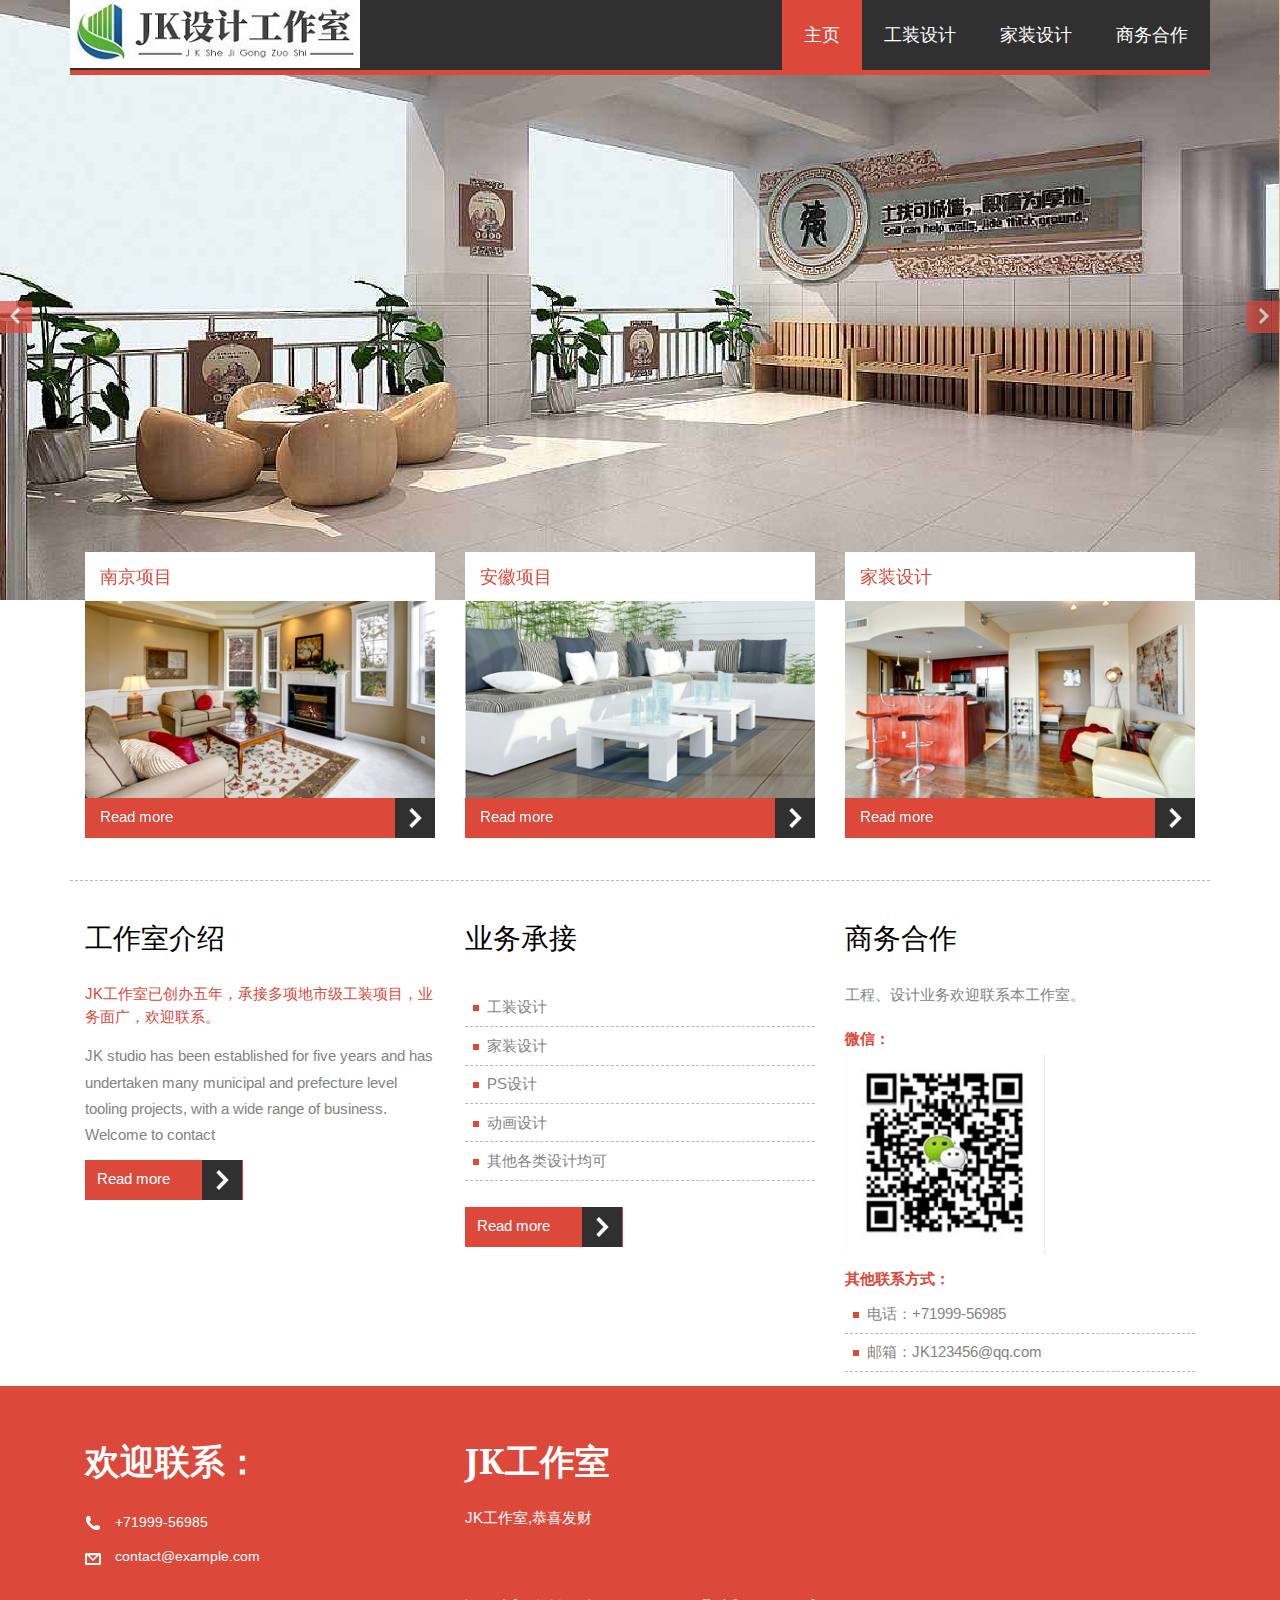
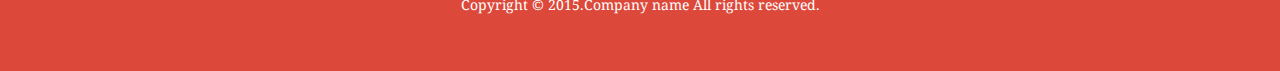
<file: index.html>
<!DOCTYPE html>
<html>
<head>
<title>Home</title>
<link href="css/bootstrap.css" rel="stylesheet" type="text/css" media="all" />
<!-- jQuery (necessary for Bootstrap's JavaScript plugins) -->
<script src="js/jquery.min.js"></script>
<!-- Custom Theme files -->
<!--theme-style-->
<link href="css/style.css" rel="stylesheet" type="text/css" media="all" />	
<!--//theme-style-->
<meta name="viewport" content="width=device-width, initial-scale=1">
<meta http-equiv="Content-Type" content="text/html; charset=utf-8" />
<meta name="keywords" content="Furniture Home Responsive web template, Bootstrap Web Templates, Flat Web Templates, Andriod Compatible web template, 
Smartphone Compatible web template, free webdesigns for Nokia, Samsung, LG, SonyErricsson, Motorola web design" />
<script type="application/x-javascript"> addEventListener("load", function() { setTimeout(hideURLbar, 0); }, false); function hideURLbar(){ window.scrollTo(0,1); } </script>
<!--fonts-->
<link href='http://fonts.useso.com/css?family=Droid+Serif:400,700' rel='stylesheet' type='text/css'>
<link href='http://fonts.useso.com/css?family=Arimo:400,700' rel='stylesheet' type='text/css'>
<!--//fonts-->
  <script src="js/responsiveslides.min.js"></script>
<script>
    // You can also use "$(window).load(function() {"
    $(function () {
      // Slideshow 1
      $("#slider1").responsiveSlides({
         auto: true,
		 nav: true,
		 speed: 500,
		 timeout: 2500,
		 namespace: "callbacks",
      });
    });
  </script>
</head>
<body> 
<!--header-->
<div class="header">
<div class="slider">
	    <ul class="rslides" id="slider1">
	      <li><img src="images/banner.jpg" alt=""></li>
	      <li><img src="images/banner1.jpg" alt=""></li>
	      <li><img src="images/banner2.jpg" alt=""></li>
	    </ul>
    </div>
<!---->
<div class="header-top">
	<div class="container">
     		
     		<div class="clearfix"> </div>
			<div class="bottom-header">
     		 	<div class="logo">
					<a href="index.html"><img class="img-responsive" src="images/logo5.jpg" alt="" ></a>
     		 		
     		 	</div>
     		 	<div class="top-nav">
				<span class="menu"><img src="images/menu.png" alt=""> </span>

     		 		<ul>
						<li  class="active"><a href="index.html">主页</a></li>
     		 			<li><a href="gongzhuang.html">工装设计</a></li>
     		 			<li><a href="jiazhuang.html">家装设计</a></li>
						
     		 			<li><a href="contact.html">商务合作</a></li>
     		 			<div class="clearfix"> </div>
     		 		</ul>
					<script>
						$("span.menu").click(function(){
							$(".top-nav ul").slideToggle(500, function(){
							});
						});
					</script>

     		 	</div>
     		 <div class="clearfix"> </div>
     		</div>
	</div>
</div>
<div class="content">
<!---->
<div class="container">
	<div class="top-grid-top">
		<div class="top-grids">				
		
			<div class="col-md-4 top-grid">
				<h3>南京项目</h3>
				<a href="single.html"><img class="img-responsive" src="images/pi.jpg" title="name" alt=""></a>
				<a href="single.html" class="read">Read more</a>
			</div>
			<div class="col-md-4 top-grid">
				<h3>安徽项目</h3>
				<a href="single2.html"><img class="img-responsive" src="images/pi1.jpg" title="name" alt="" ></a>
				<a href="single2.html" class="read">Read more</a>
			</div>
			<div class="col-md-4 top-grid" >
				<h3>家装设计</h3>
				<a href="jiazhuang.html"><img class="img-responsive" src="images/pi2.jpg" title="name" alt="" ></a>
				<a href="jiazhuang.html" class="read">Read more</a>
			</div>
			<div class="clearfix"> </div>
		</div>
	</div>
	<!---->
		<div class="middle-grid">
			<div class="col-md-4 grid-middle">
				<h3>工作室介绍</h3>
				<span>JK工作室已创办五年，承接多项地市级工装项目，业务面广，欢迎联系。</span>
				<p class="sed">JK studio has been established for five years and has undertaken many municipal and prefecture level tooling projects, with a wide range of business. Welcome to contact</p>
				<a  href="gongzhuang.html" class="more">Read more</a>
			</div>
			<div class="col-md-4 grid-middle">
				<h3>业务承接</h3>
				
				<ul>
					<li><a href="#"><i> </i>工装设计</a></li>
					<li><a href="#"><i> </i>家装设计</a></li>
					<li><a href="#"><i> </i>PS设计</a></li>
					<li><a href="#"><i> </i>动画设计</a></li>
					<li><a href="#"><i> </i>其他各类设计均可</a></li>
					
				</ul>
				<a  href="gongzhuang.html" class="more">Read more</a>
			</div>
			<div class="col-md-4 grid-middle">
				<h3>商务合作</h3>
				<p>工程、设计业务欢迎联系本工作室。</p>
				
				<br/>
				<div class="news">
					<b>微信：</b>
				</div>
				<div class="latest-grid">
					<div class="news">
						<img class="img-responsive" src="images/ne.jpg" title="name" alt="" >
					</div>		
					<div class="clearfix"> </div>
				</div>
				<div class="news">
					<b>其他联系方式：</b>
				</div>
				
				<br/>
				<ul>
					<li><a href="#"><i> </i>电话：+71999-56985</a></li>
					<li><a href="#"><i> </i>邮箱：JK123456@qq.com</a></li>					
				</ul>
							
			</div>
					<div class="clearfix"> </div>
		</div>
		<!---->
		
	</div>
</div>
<div class="footer">
		<div class="container">
			<div class="footer-top">
				<div class="col-md-4 amet-sed">
				<h4>欢迎联系：</h4>
				
				<ul class="social">
					
					<li class="phone"><i> </i> +71999-56985</li>
					<li class="mail"><i> </i> contact@example.com</li>
				</ul>
				</div>
				<div class="col-md-4 amet-sed amet-medium">
				<h4>JK工作室</h4>
				<p>JK工作室,恭喜发财</p>
				</div>
				
				<div class="clearfix"> </div>
			</div>
				<p class="footer-class">Copyright &copy; 2015.Company name All rights reserved.</p>
		</div>
	</div>
</body>
</html>
</file>
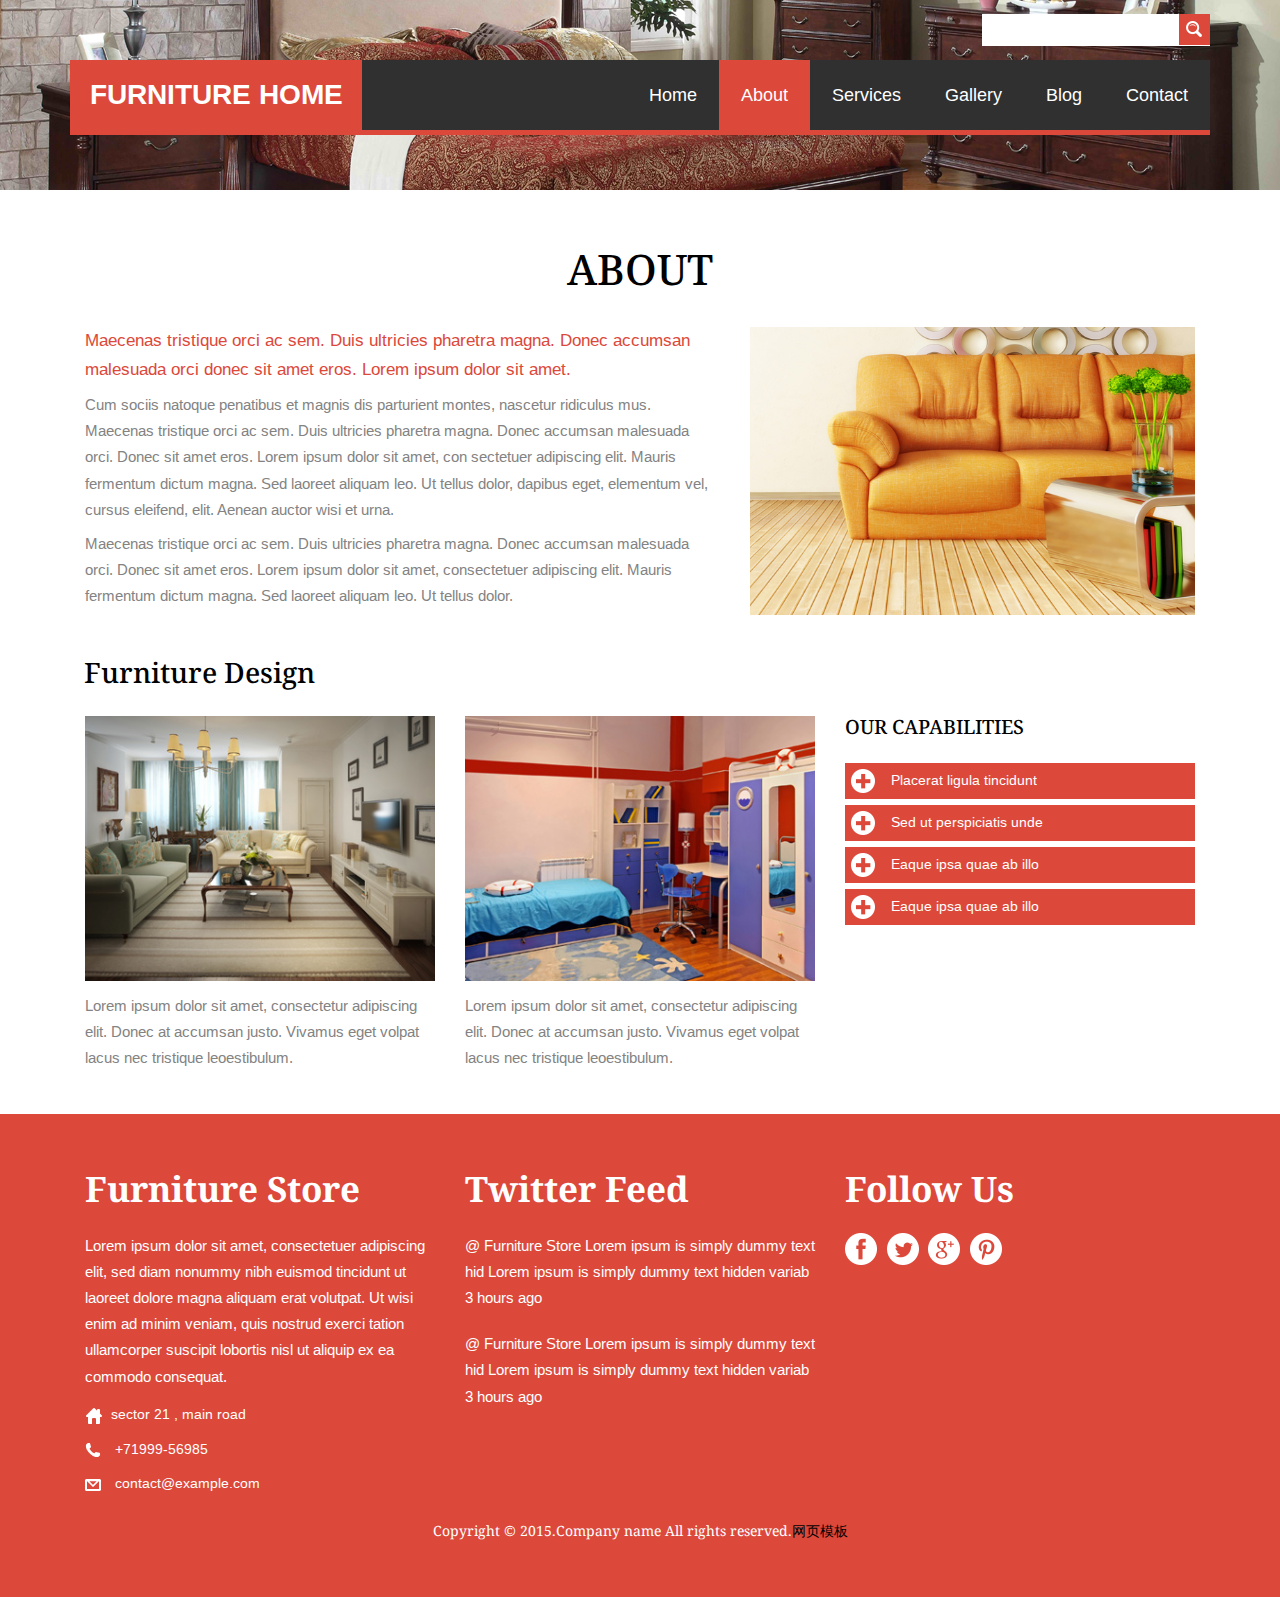
<file: about.html>
<!DOCTYPE html>
<html>
<head>
<title>About</title>
<link href="css/bootstrap.css" rel="stylesheet" type="text/css" media="all" />
<!-- jQuery (necessary for Bootstrap's JavaScript plugins) -->
<script src="js/jquery.min.js"></script>
<!-- Custom Theme files -->
<!--theme-style-->
<link href="css/style.css" rel="stylesheet" type="text/css" media="all" />	
<!--//theme-style-->
<meta name="viewport" content="width=device-width, initial-scale=1">
<meta http-equiv="Content-Type" content="text/html; charset=utf-8" />
<meta name="keywords" content="Furniture Home Responsive web template, Bootstrap Web Templates, Flat Web Templates, Andriod Compatible web template, 
Smartphone Compatible web template, free webdesigns for Nokia, Samsung, LG, SonyErricsson, Motorola web design" />
<script type="application/x-javascript"> addEventListener("load", function() { setTimeout(hideURLbar, 0); }, false); function hideURLbar(){ window.scrollTo(0,1); } </script>
<!--fonts-->
<link href='http://fonts.useso.com/css?family=Droid+Serif:400,700' rel='stylesheet' type='text/css'>
<link href='http://fonts.useso.com/css?family=Arimo:400,700' rel='stylesheet' type='text/css'>
<!--//fonts-->
  
</head>
<body> 
<!--header-->
<div class="header">
	<div class="banner">
		
	</div>
<!---->
<div class="header-top">
	<div class="container">
     		<div class="search">
     		 	<form>
     		 		<input type="text">
					<input type="submit" value="" >
     		 	</form>
     		 </div>
     		<div class="clearfix"> </div>
			<div class="bottom-header">
     		 	<div class="logo">
     		 		<h1><a href="index.html">FURNITURE HOME</a></h1>
     		 	</div>
     		 	<div class="top-nav">
				<span class="menu"><img src="images/menu.png" alt=""> </span>

     		 		<ul>
						<li  ><a href="index.html">Home</a></li>
     		 			<li class="active"><a href="about.html">About</a></li>
     		 			<li><a href="404.html">Services</a></li>
						<li><a href="gallery.html">Gallery</a></li>
     		 			<li><a href="blog.html">Blog</a></li>
     		 			<li><a href="contact.html">Contact</a></li>
     		 			<div class="clearfix"> </div>
     		 		</ul>
					<script>
						$("span.menu").click(function(){
							$(".top-nav ul").slideToggle(500, function(){
							});
						});
					</script>

     		 	</div>
     		 <div class="clearfix"> </div>
     		</div>
	</div>
</div>
<div class="content">
<!---->
<div class="container">
	<div class="about">
		<h2>ABOUT</h2>
			<div class="about-bottom">
				<div class="col-md-7 about-grid">
				
					<h6><a href="single.html">Maecenas tristique orci ac sem. Duis ultricies pharetra magna. Donec accumsan malesuada orci donec sit amet eros. Lorem ipsum dolor sit amet.</a></h6>
					<p>Cum sociis natoque penatibus et magnis dis parturient montes, nascetur ridiculus mus. Maecenas tristique orci ac sem. Duis ultricies pharetra magna. Donec accumsan malesuada orci. Donec sit amet eros. Lorem ipsum dolor sit amet, con sectetuer adipiscing elit. Mauris fermentum dictum magna. Sed laoreet aliquam leo. Ut tellus dolor, dapibus eget, elementum vel, cursus eleifend, elit. Aenean auctor wisi et urna.</p>
					<p >Maecenas tristique orci ac sem. Duis ultricies pharetra magna. Donec accumsan malesuada orci. Donec sit amet eros. Lorem ipsum dolor sit amet, consectetuer adipiscing elit. Mauris fermentum dictum magna. Sed laoreet aliquam leo. Ut tellus dolor.</p>
				</div>
				<div class="col-md-5">
				<a href="single.html" >
					<img src="images/ab1.jpg" alt="" class="img-responsive ">
				</a>								
				</div>
				<div class="clearfix"> </div>
			</div>

		<!---->
		<div class="bottom-grid">
			<h3>Furniture Design</h3>
			<div class="col-md-4 bottom-grids">
				<a href="single.html" ><img class="img-responsive" src="images/vi.jpg" title="name" alt="" ></a>
				<p>Lorem ipsum dolor sit amet, consectetur adipiscing elit. Donec at accumsan justo. Vivamus eget volpat lacus nec tristique leoestibulum.</p>
			</div>
			<div class="col-md-4 bottom-grids">
				<a href="single.html" ><img class="img-responsive" src="images/vi1.jpg" title="name" alt="" ></a>
				<p>Lorem ipsum dolor sit amet, consectetur adipiscing elit. Donec at accumsan justo. Vivamus eget volpat lacus nec tristique leoestibulum.</p>
			</div>
			<div class="col-md-4 possible-about">
					<h4>OUR CAPABILITIES</h4>
						<div class="tab1">
							<ul class="place">
								<li><img src="images/cir.png" alt=""></li>
								<li>Placerat ligula tincidunt</li>
							</ul>
						<p >Duis aute irure dolor in reprehenderit in voluptate velit esse cillum dolore eu fugiat nulla pariatur. Excepteur sint occaecat cupidatat non proident.</p>
						</div>
						<div class="tab2">
							<ul class="place">
								<li><img src="images/cir.png" alt=""></li>
								<li>Sed ut perspiciatis unde</li>
							</ul>
						<p >Duis aute irure dolor in reprehenderit in voluptate velit esse cillum dolore eu fugiat nulla pariatur. Excepteur sint occaecat cupidatat non proident.</p>
						</div>
						<div class="tab3">
							<ul class="place">
								<li><img src="images/cir.png" alt=""></li>
								<li>Eaque ipsa quae ab illo </li>
							</ul>
						<p >Duis aute irure dolor in reprehenderit in voluptate velit esse cillum dolore eu fugiat nulla pariatur. Excepteur sint occaecat cupidatat non proident.</p>
						</div>
						
						<div class="tab4">
							<ul class="place">
								<li><img src="images/cir.png" alt=""></li>
								<li>Eaque ipsa quae ab illo </li>
							</ul>
						<p >Duis aute irure dolor in reprehenderit in voluptate velit esse cillum dolore eu fugiat nulla pariatur. Excepteur sint occaecat cupidatat non proident.</p>
						</div>
						
						
						<!--script-->
						<script>
							$(document).ready(function(){
								$(".tab1 p").hide();
								$(".tab2 p").hide();
								$(".tab3 p").hide();
								$(".tab4 p").hide();
								$(".tab1 ul").click(function(){
									$(".tab1 p").slideToggle(300);
									$(".tab2 p").hide();
									$(".tab3 p").hide();
									$(".tab4 p").hide();
								})
								$(".tab2 ul").click(function(){
									$(".tab2 p").slideToggle(300);
									$(".tab1 p").hide();
									$(".tab3 p").hide();
									$(".tab4 p").hide();
								})
								$(".tab3 ul").click(function(){
									$(".tab3 p").slideToggle(300);
									$(".tab4 p").hide();
									$(".tab2 p").hide();
									$(".tab1 p").hide();
								})
								$(".tab4 ul").click(function(){
									$(".tab4 p").slideToggle(300);
									$(".tab3 p").hide();
									$(".tab2 p").hide();
									$(".tab1 p").hide();
								})	
							});
						</script>
						<!-- script -->
					</div>
			<div class="clearfix"> </div>
		</div>
	</div>
</div>
<div class="footer">
		<div class="container">
			<div class="footer-top">
				<div class="col-md-4 amet-sed">
				<h4>Furniture Store</h4>
				<p>Lorem ipsum dolor sit amet, consectetuer adipiscing elit, sed diam nonummy nibh euismod tincidunt ut laoreet dolore magna aliquam erat volutpat. Ut wisi enim ad minim veniam, quis nostrud exerci tation ullamcorper suscipit lobortis nisl ut aliquip ex ea commodo consequat.</p>
				<ul class="social">
					<li><i> </i>sector 21 , main road </li>
					<li class="phone"><i> </i> +71999-56985</li>
					<li class="mail"><a href="mailto:contact@example.com"><i> </i> contact@example.com</a></li>
				</ul>
				</div>
				<div class="col-md-4 amet-sed amet-medium">
				<h4>Twitter Feed</h4>
				<p><a href="single.html">@ Furniture Store</a> Lorem ipsum is simply dummy text hid Lorem ipsum is simply dummy text hidden variab 3 hours ago</p>
				<p><a href="single.html">@ Furniture Store</a> Lorem ipsum is simply dummy text hid Lorem ipsum is simply dummy text hidden variab 3 hours ago</p>				
				</div>
				<div class="col-md-4 amet-sed ">
				<h4>Follow Us</h4>
				<ul class="social-icons">
					<li><a href="#"><span> </span> </a></li>
					<li class="twitter"><a href="#"><span> </span></a></li>
					<li class="gmail"><a href="#"><span> </span> </a></li>
					<li class="print"><a href="#"><span> </span> </a></li>
				</ul>
				</div>
				<div class="clearfix"> </div>
			</div>
				<p class="footer-class">Copyright &copy; 2015.Company name All rights reserved.<a target="_blank" href="http://sc.chinaz.com/moban/">&#x7F51;&#x9875;&#x6A21;&#x677F;</a></p>
		</div>
	</div>
</body>
</html>
</file>
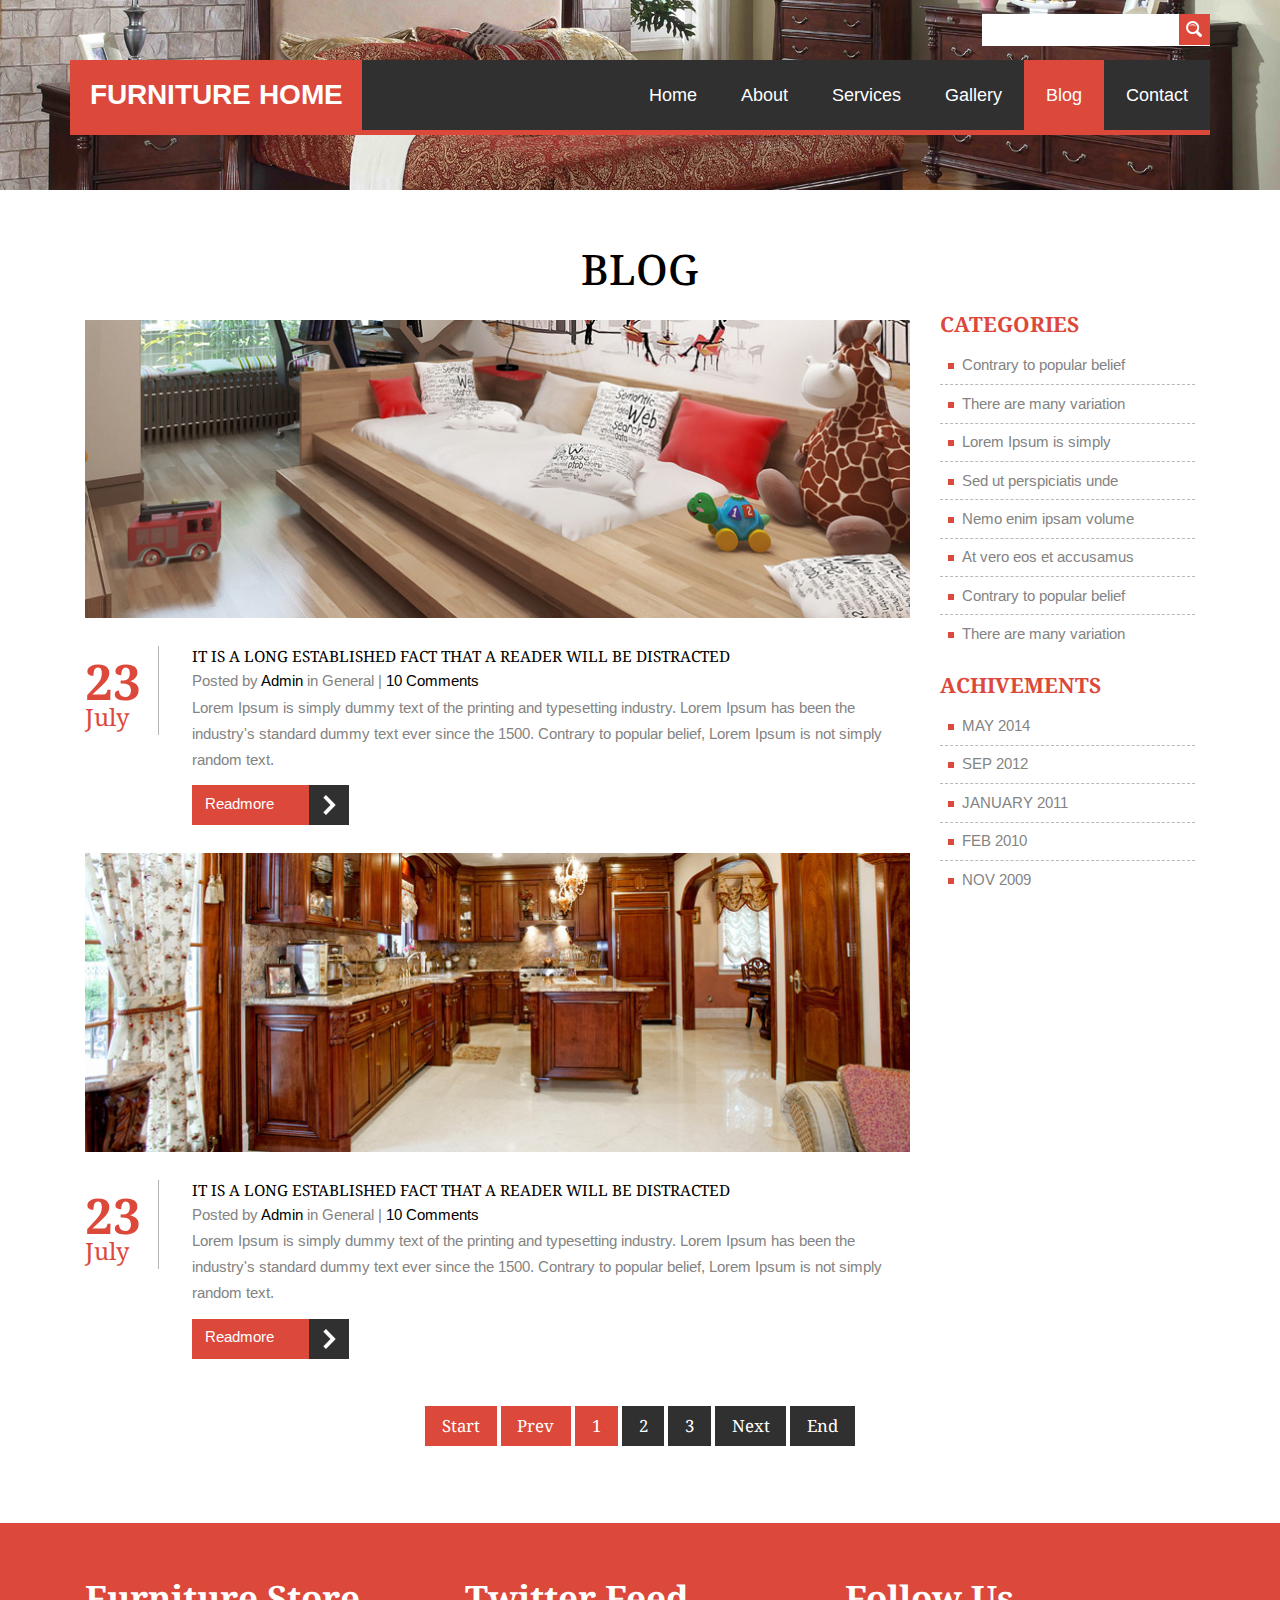
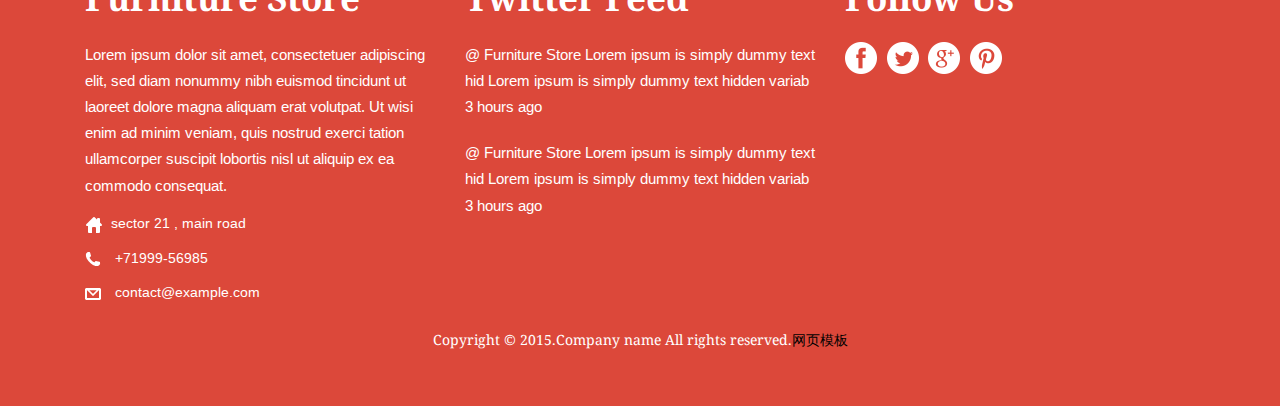
<file: blog.html>
<!DOCTYPE html>
<html>
<head>
<title>Blog</title>
<link href="css/bootstrap.css" rel="stylesheet" type="text/css" media="all" />
<!-- jQuery (necessary for Bootstrap's JavaScript plugins) -->
<script src="js/jquery.min.js"></script>
<!-- Custom Theme files -->
<!--theme-style-->
<link href="css/style.css" rel="stylesheet" type="text/css" media="all" />	
<!--//theme-style-->
<meta name="viewport" content="width=device-width, initial-scale=1">
<meta http-equiv="Content-Type" content="text/html; charset=utf-8" />
<meta name="keywords" content="Furniture Home Responsive web template, Bootstrap Web Templates, Flat Web Templates, Andriod Compatible web template, 
Smartphone Compatible web template, free webdesigns for Nokia, Samsung, LG, SonyErricsson, Motorola web design" />
<script type="application/x-javascript"> addEventListener("load", function() { setTimeout(hideURLbar, 0); }, false); function hideURLbar(){ window.scrollTo(0,1); } </script>
<!--fonts-->
<link href='http://fonts.useso.com/css?family=Droid+Serif:400,700' rel='stylesheet' type='text/css'>
<link href='http://fonts.useso.com/css?family=Arimo:400,700' rel='stylesheet' type='text/css'>
<!--//fonts-->
  
</head>
<body> 
<!--header-->
<div class="header">
	<div class="banner">
		
	</div>
<!---->
<div class="header-top">
	<div class="container">
     		<div class="search">
     		 	<form>
     		 		<input type="text">
					<input type="submit" value="" >
     		 	</form>
     		 </div>
     		<div class="clearfix"> </div>
			<div class="bottom-header">
     		 	<div class="logo">
     		 		<h1><a href="index.html">FURNITURE HOME</a></h1>
     		 	</div>
     		 	<div class="top-nav">
				<span class="menu"><img src="images/menu.png" alt=""> </span>

     		 		<ul>
						<li  ><a href="index.html">Home</a></li>
     		 			<li ><a href="about.html">About</a></li>
     		 			<li><a href="404.html">Services</a></li>
						<li><a href="gallery.html">Gallery</a></li>
     		 			<li class="active"><a href="blog.html">Blog</a></li>
     		 			<li><a href="contact.html">Contact</a></li>
     		 			<div class="clearfix"> </div>
     		 		</ul>
					<script>
						$("span.menu").click(function(){
							$(".top-nav ul").slideToggle(500, function(){
							});
						});
					</script>

     		 	</div>
     		 <div class="clearfix"> </div>
     		</div>
	</div>
</div>
<div class="content">
<!---->
<div class="container">
		<div class="blog">
			<h2>BLOG</h2>
		
			<div class="col-md-9">
				<div class="blog-grid">		
							<a href="single.html"><img class="img-responsive " src="images/sin.jpg" alt="" /></a>
					<div class="blog-top">
						<div class="blog-left">
							<b>23</b>
							<span>July</span>
						</div>
						<div class="top-blog">
							<a class="fast" href="single.html">It is a long established fact that a reader will be distracted </a>
							<p>Posted by <a href="single.html">Admin</a> in General | <a href="single.html">10 Comments</a></p> 
							<p class="to-blog">Lorem Ipsum is simply dummy text of the printing and typesetting industry. Lorem Ipsum has been the industry's standard dummy text ever since the 1500.
								Contrary to popular belief, Lorem Ipsum is not simply random text.</p> 
							<a  href="single.html" class="more more-in">Readmore</a>
						</div>
						<div class="clearfix"> </div>
					</div>
					</div>
					<div class="blog-grid">		
							<a href="single.html"><img class="img-responsive " src="images/sin1.jpg" alt="" /></a>
					<div class="blog-top">
						<div class="blog-left">
							<b>23</b>
							<span>July</span>
						</div>
						<div class="top-blog">
							<a class="fast" href="single.html">It is a long established fact that a reader will be distracted </a>
							<p>Posted by <a href="single.html">Admin</a> in General | <a href="single.html">10 Comments</a></p> 
							<p class="to-blog">Lorem Ipsum is simply dummy text of the printing and typesetting industry. Lorem Ipsum has been the industry's standard dummy text ever since the 1500.
								Contrary to popular belief, Lorem Ipsum is not simply random text.</p> 
							<a  href="single.html" class="more more-in">Readmore</a>
						</div>
						<div class="clearfix"> </div>
					</div>
					</div>
					
					
				</div>
			
			<div class="col-md-3 categories-grid">
				<div class="grid-categories">
					<h4>CATEGORIES</h4>
					<ul class="popular ">
						<li><a href="#"><i> </i>Contrary to popular belief</a></li>
						<li><a href="#"><i> </i>There are many variation</a></li>
						<li><a href="#"><i> </i>Lorem Ipsum is simply</a></li>
						<li><a href="#"><i> </i>Sed ut perspiciatis unde</a></li>
						<li><a href="#"><i> </i>Nemo enim ipsam volume</a></li>
						<li><a href="#"><i> </i>At vero eos et accusamus</a></li>
						<li><a href="#"><i> </i>Contrary to popular belief</a></li>
						<li><a href="#"><i> </i>There are many variation</a></li>
					</ul>
				</div>
				<div class="grid-categories">
					<h4>ACHIVEMENTS</h4>
					<ul class="popular popular-in">
						<li><a href="#"><i> </i>MAY 2014</a></li>
						<li><a href="#"><i> </i>SEP 2012</a></li>
						<li><a href="#"><i> </i>JANUARY 2011</a></li>
						<li><a href="#"><i> </i>FEB 2010</a></li>
						<li><a href="#"><i> </i>NOV 2009</a></li>
					</ul>
				</div>
			</div>
			<div class="clearfix"> </div>
			<ul class="start">
					<li><span>Start</span></li>
					<li><span>Prev</span></li>
					<li><span>1</span></li>
					<li><a href="#">2</a></li>
					<li><a href="#">3</a></li>
					<li><a href="#">Next</a></li>
					<li><a href="#">End</a></li>
				</ul>
		</div>	
	</div>
	</div>
</div>
<div class="footer">
		<div class="container">
			<div class="footer-top">
				<div class="col-md-4 amet-sed">
				<h4>Furniture Store</h4>
				<p>Lorem ipsum dolor sit amet, consectetuer adipiscing elit, sed diam nonummy nibh euismod tincidunt ut laoreet dolore magna aliquam erat volutpat. Ut wisi enim ad minim veniam, quis nostrud exerci tation ullamcorper suscipit lobortis nisl ut aliquip ex ea commodo consequat.</p>
				<ul class="social">
					<li><i> </i>sector 21 , main road </li>
					<li class="phone"><i> </i> +71999-56985</li>
					<li class="mail"><a href="mailto:contact@example.com"><i> </i> contact@example.com</a></li>
				</ul>
				</div>
				<div class="col-md-4 amet-sed amet-medium">
				<h4>Twitter Feed</h4>
				<p><a href="single.html">@ Furniture Store</a> Lorem ipsum is simply dummy text hid Lorem ipsum is simply dummy text hidden variab 3 hours ago</p>
				<p><a href="single.html">@ Furniture Store</a> Lorem ipsum is simply dummy text hid Lorem ipsum is simply dummy text hidden variab 3 hours ago</p>				
				</div>
				<div class="col-md-4 amet-sed ">
				<h4>Follow Us</h4>
				<ul class="social-icons">
					<li><a href="#"><span> </span> </a></li>
					<li class="twitter"><a href="#"><span> </span></a></li>
					<li class="gmail"><a href="#"><span> </span> </a></li>
					<li class="print"><a href="#"><span> </span> </a></li>
				</ul>
				</div>
				<div class="clearfix"> </div>
			</div>
				<p class="footer-class">Copyright &copy; 2015.Company name All rights reserved.<a target="_blank" href="http://sc.chinaz.com/moban/">&#x7F51;&#x9875;&#x6A21;&#x677F;</a></p>
		</div>
	</div>
</body>
</html>
</file>
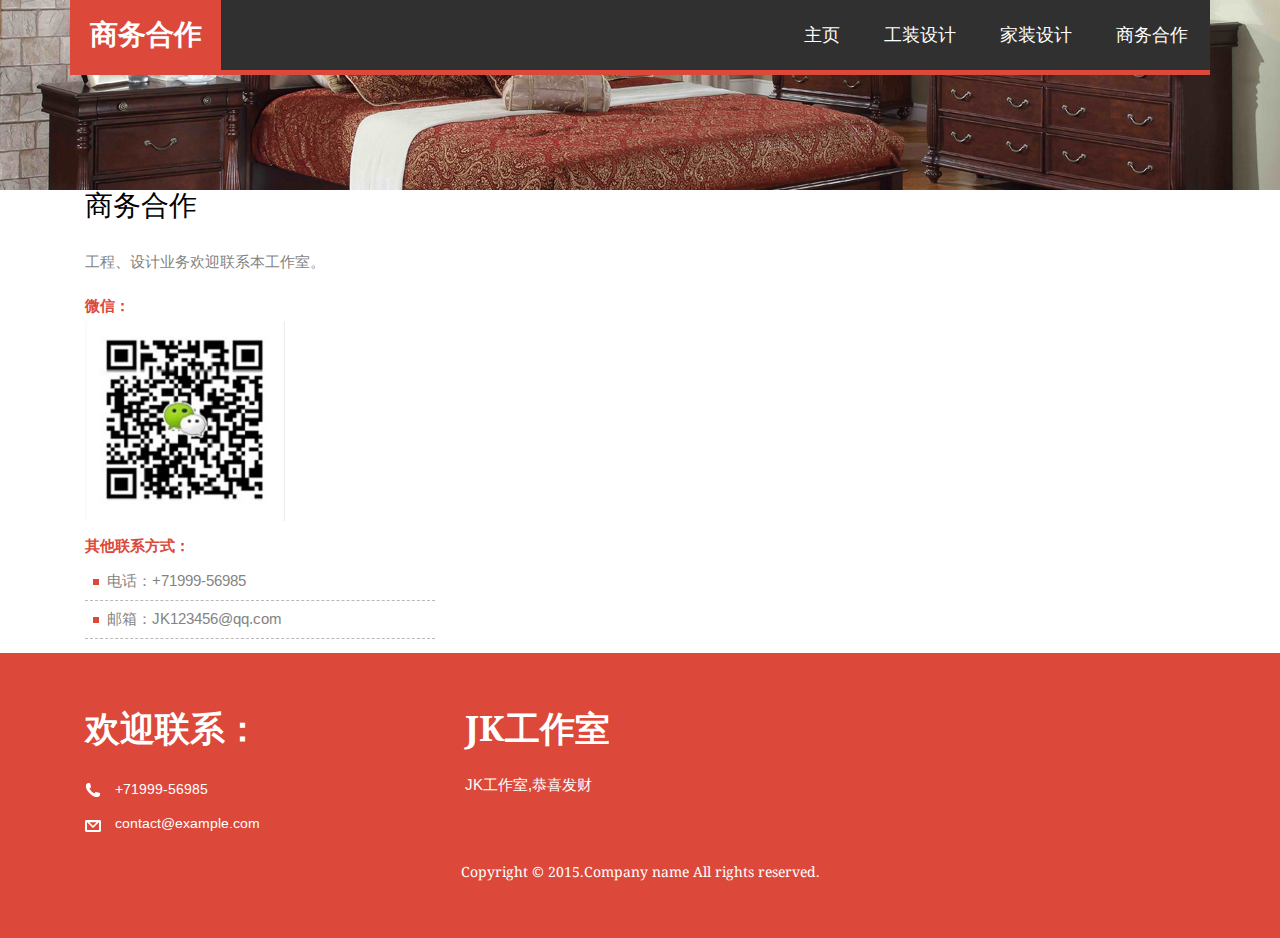
<file: contact.html>
<!DOCTYPE html>
<html>
<head>
<title>Single</title>
<link href="css/bootstrap.css" rel="stylesheet" type="text/css" media="all" />
<!-- jQuery (necessary for Bootstrap's JavaScript plugins) -->
<script src="js/jquery.min.js"></script>
<!-- Custom Theme files -->
<!--theme-style-->
<link href="css/style.css" rel="stylesheet" type="text/css" media="all" />	
<!--//theme-style-->
<meta name="viewport" content="width=device-width, initial-scale=1">
<meta http-equiv="Content-Type" content="text/html; charset=utf-8" />
<meta name="keywords" content="Furniture Home Responsive web template, Bootstrap Web Templates, Flat Web Templates, Andriod Compatible web template, 
Smartphone Compatible web template, free webdesigns for Nokia, Samsung, LG, SonyErricsson, Motorola web design" />
<script type="application/x-javascript"> addEventListener("load", function() { setTimeout(hideURLbar, 0); }, false); function hideURLbar(){ window.scrollTo(0,1); } </script>
<!--fonts-->
<link href='http://fonts.useso.com/css?family=Droid+Serif:400,700' rel='stylesheet' type='text/css'>
<link href='http://fonts.useso.com/css?family=Arimo:400,700' rel='stylesheet' type='text/css'>
<!--//fonts-->
  
</head>
<body> 
<!--header-->
<div class="header">
	<div class="banner">
		
	</div>
<!---->
<div class="header-top">
	<div class="container">
     		
     		<div class="clearfix"> </div>
			<div class="bottom-header">
     		 	<div class="logo">
     		 		<h1><a href="index.html">商务合作</a></h1>
     		 	</div>
     		 	<div class="top-nav">
				<span class="menu"><img src="images/menu.png" alt=""> </span>

     		 		<ul>
						<li  ><a href="index.html">主页</a></li>
     		 			<li ><a href="gongzhuang.html">工装设计</a></li>
     		 			<li><a href="jiazhuang.html">家装设计</a></li>
						
     		 			<li><a href="contact.html">商务合作</a></li>
     		 			<div class="clearfix"> </div>
     		 		</ul>
					<script>
						$("span.menu").click(function(){
							$(".top-nav ul").slideToggle(500, function(){
							});
						});
					</script>

     		 	</div>
     		 <div class="clearfix"> </div>
     		</div>
	</div>
</div>
<div class="content">
<!---->


<div class="container">
	
	<div class="col-md-4 grid-middle">
		<h3>商务合作</h3>
		<p>工程、设计业务欢迎联系本工作室。</p>
		
		<br/>
		<div class="news">
			<b>微信：</b>
		</div>
		<div class="latest-grid">
			<div class="news">
				<img class="img-responsive" src="images/ne.jpg" title="name" alt="" >
			</div>		
			<div class="clearfix"> </div>
		</div>
		<div class="news">
			<b>其他联系方式：</b>
		</div>
		
		<br/>
		<ul>
			<li><a href="#"><i> </i>电话：+71999-56985</a></li>
			<li><a href="#"><i> </i>邮箱：JK123456@qq.com</a></li>					
		</ul>
					
	</div>
		
	</div>

	</div>
</div>
<div class="footer">
		<div class="container">
			<div class="footer-top">
				<div class="col-md-4 amet-sed">
				<h4>欢迎联系：</h4>
				
				<ul class="social">
					
					<li class="phone"><i> </i> +71999-56985</li>
					<li class="mail"><i> </i> contact@example.com</li>
				</ul>
				</div>
				<div class="col-md-4 amet-sed amet-medium">
				<h4>JK工作室</h4>
				<p>JK工作室,恭喜发财</p>
				</div>
				
				<div class="clearfix"> </div>
			</div>
				<p class="footer-class">Copyright &copy; 2015.Company name All rights reserved.</p>
		</div>
	</div>
</body>
</html>
</file>
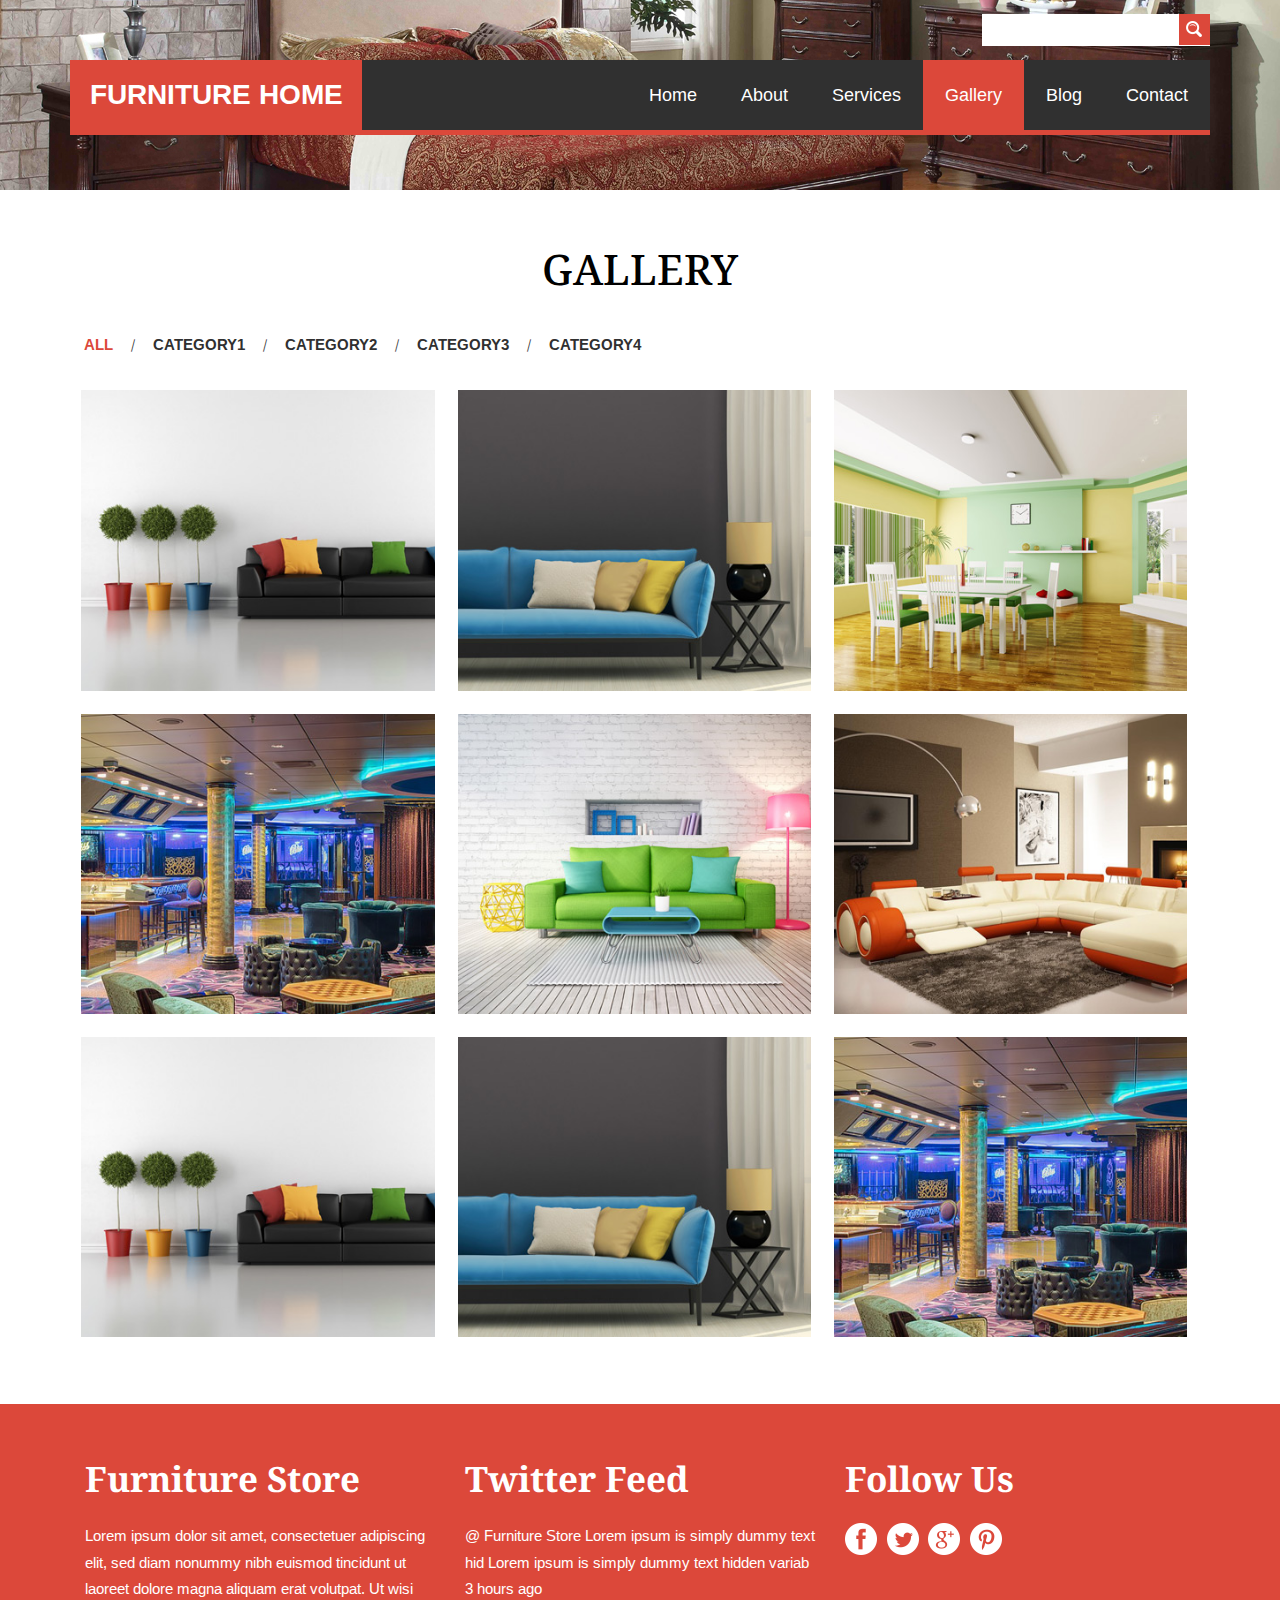
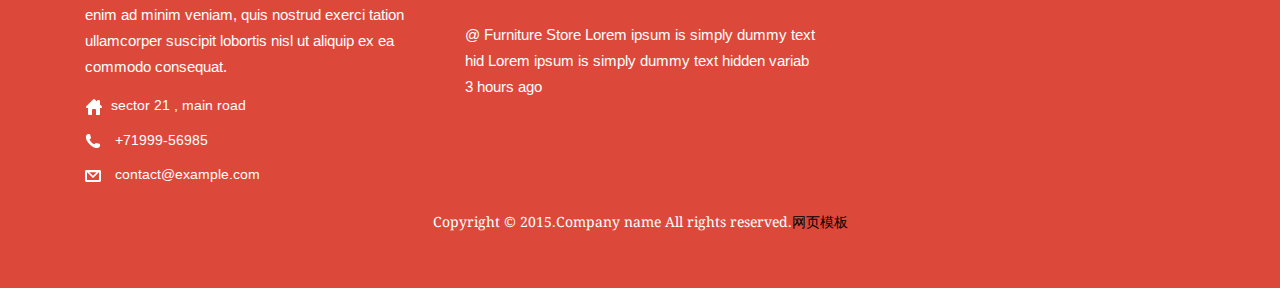
<file: gallery.html>
<!DOCTYPE html>
<html>
<head>
<title>Gallery</title>
<link href="css/bootstrap.css" rel="stylesheet" type="text/css" media="all" />
<!-- jQuery (necessary for Bootstrap's JavaScript plugins) -->
<script src="js/jquery.min.js"></script>
<!-- Custom Theme files -->
<!--theme-style-->
<link href="css/style.css" rel="stylesheet" type="text/css" media="all" />	
<!--//theme-style-->
<meta name="viewport" content="width=device-width, initial-scale=1">
<meta http-equiv="Content-Type" content="text/html; charset=utf-8" />
<meta name="keywords" content="Furniture Home Responsive web template, Bootstrap Web Templates, Flat Web Templates, Andriod Compatible web template, 
Smartphone Compatible web template, free webdesigns for Nokia, Samsung, LG, SonyErricsson, Motorola web design" />
<script type="application/x-javascript"> addEventListener("load", function() { setTimeout(hideURLbar, 0); }, false); function hideURLbar(){ window.scrollTo(0,1); } </script>
<!--fonts-->
<link href='http://fonts.useso.com/css?family=Droid+Serif:400,700' rel='stylesheet' type='text/css'>
<link href='http://fonts.useso.com/css?family=Arimo:400,700' rel='stylesheet' type='text/css'>
<!--//fonts-->
  
</head>
<body> 
<!--header-->
<div class="header">
<div class="banner">
	
</div>
<!---->
<div class="header-top">
	<div class="container">
     		<div class="search">
     		 	<form>
     		 		<input type="text">
					<input type="submit" value="" >
     		 	</form>
     		 </div>
     		<div class="clearfix"> </div>
			<div class="bottom-header">
     		 	<div class="logo">
     		 		<h1><a href="index.html">FURNITURE HOME</a></h1>
     		 	</div>
     		 	<div class="top-nav">
				<span class="menu"><img src="images/menu.png" alt=""> </span>

     		 		<ul>
						<li  ><a href="index.html">Home</a></li>
     		 			<li ><a href="about.html">About</a></li>
     		 			<li><a href="404.html">Services</a></li>
						<li class="active"><a href="gallery.html">Gallery</a></li>
     		 			<li><a href="blog.html">Blog</a></li>
     		 			<li><a href="contact.html">Contact</a></li>
     		 			<div class="clearfix"> </div>
     		 		</ul>
					<script>
						$("span.menu").click(function(){
							$(".top-nav ul").slideToggle(500, function(){
							});
						});
					</script>

     		 	</div>
     		 <div class="clearfix"> </div>
     		</div>
	</div>
</div>
<div class="content">
<!---->
<div class="container">

		<div class="product">
					<h2>GALLERY</h2>				
				<ul id="filters">
						<li class="active"><span class="filter" data-filter="app card icon logo  web">ALL</span></li> /
						<li><span class="filter" data-filter="app">CATEGORY1</span></li> /
						<li><span class="filter" data-filter="card">CATEGORY2 </span></li> /
						<li><span class="filter" data-filter="icon">CATEGORY3</span></li> /
						<li><span class="filter" data-filter="logo">CATEGORY4</span></li>
					</ul>
					<div id="portfoliolist">
					<div class="portfolio app mix_all" data-cat="app" style="display: inline-block; opacity: 1;">
						<div class="portfolio-wrapper ">		
							<a href="single.html" class="b-link-stripe b-animate-go  thickbox play-icon">
						  <img class="img-responsive " src="images/ga.jpg" alt="" />   
						    <span class="zoom-icon"> </span> </a>
							</a>							
						</div>
					</div>				
					<div class="portfolio icon mix_all" data-cat="icon" style="display: inline-block; opacity: 1;">
						<div class="portfolio-wrapper">		
							<a href="single.html" class="b-link-stripe b-animate-go  thickbox play-icon ">
						    <img class="img-responsive" src="images/ga1.jpg" alt=""  />
						   <span class="zoom-icon"> </span> </a>
							</a>
		                </div>
					</div>		
					<div class="portfolio card mix_all" data-cat="card" style="display: inline-block; opacity: 1;">
						<div class="portfolio-wrapper">		
							<a href="single.html" class="b-link-stripe b-animate-go  thickbox play-icon ">
						     <img class="img-responsive" src="images/ga2.jpg"  alt="" />
						      <span class="zoom-icon"> </span> </a>
							</a>
		                </div>
					</div>				
					<div class="portfolio app mix_all" data-cat="app" style="display: inline-block; opacity: 1;">
						<div class="portfolio-wrapper ">		
							<a href="single.html" class="b-link-stripe b-animate-go  thickbox play-icon ">
						     <img class="img-responsive" src="images/ga3.jpg" alt=""  />
						    <span class="zoom-icon"> </span> </a>
							</a>
		                </div>
					</div>	
					<div class="portfolio card mix_all" data-cat="card" style="display: inline-block; opacity: 1;">
						<div class="portfolio-wrapper ">		
							<a href="single.html" class="b-link-stripe b-animate-go  thickbox play-icon ">
						     <img class="img-responsive" src="images/ga4.jpg" alt=""  />
						     <span class="zoom-icon"> </span> </a>
							</a>
		                </div>
					</div>			
					<div class="portfolio icon mix_all" data-cat="icon" style="display: inline-block; opacity: 1;">
						<div class="portfolio-wrapper">		
							<a href="single.html" class="b-link-stripe b-animate-go  thickbox play-icon ">
						     <img class="img-responsive" src="images/ga5.jpg" alt=""  />
						    <span class="zoom-icon"> </span> </a>
							</a>
		               </div>
					</div>
					<div class="portfolio logo mix_all " data-cat="logo" style="display: inline-block; opacity: 1;">
						<div class="portfolio-wrapper ">		
							<a href="single.html" class="b-link-stripe b-animate-go  thickbox play-icon ">
						     <img class="img-responsive" src="images/ga.jpg" alt=""  />
						    <span class="zoom-icon"> </span> </a>
							</a>
		               </div>
					</div>
					<div class="portfolio logo mix_all" data-cat="logo" style="display: inline-block; opacity: 1;">
						<div class="portfolio-wrapper">		
							<a href="single.html" class="b-link-stripe b-animate-go  thickbox play-icon ">
						     <img class="img-responsive" src="images/ga1.jpg" alt=""  />
						     <span class="zoom-icon"> </span> </a>
							</a>
		               </div>
					</div>
					<div class="portfolio card mix_all " data-cat="card" style="display: inline-block; opacity: 1;">
						<div class="portfolio-wrapper port">		
							<a href="single.html" class="b-link-stripe b-animate-go  thickbox play-icon ">
						     <img class="img-responsive" src="images/ga3.jpg" alt=""  />
						     
						    <span class="zoom-icon"> </span> </a>
							</a>
		               </div>
					</div>
					
					<div class="clearfix"> </div>
					</div>	
			<!-- Script for gallery Here -->
				<script type="text/javascript" src="js/jquery.mixitup.min.js"></script>
					<script type="text/javascript">
					$(function () {
						
						var filterList = {
						
							init: function () {
							
								// MixItUp plugin
								// http://mixitup.io
								$('#portfoliolist').mixitup({
									targetSelector: '.portfolio',
									filterSelector: '.filter',
									effects: ['fade'],
									easing: 'snap',
									// call the hover effect
									onMixEnd: filterList.hoverEffect()
								});				
							
							},
							
							hoverEffect: function () {
							
								// Simple parallax effect
								$('#portfoliolist .portfolio').hover(
									function () {
										$(this).find('.label').stop().animate({bottom: 0}, 200, 'easeOutQuad');
										$(this).find('img').stop().animate({top: -30}, 500, 'easeOutQuad');				
									},
									function () {
										$(this).find('.label').stop().animate({bottom: -40}, 200, 'easeInQuad');
										$(this).find('img').stop().animate({top: 0}, 300, 'easeOutQuad');								
									}		
								);				
							
							}
				
						};
						
						// Run the show!
						filterList.init();
						
						
					});	
					</script>
			<!-- Gallery Script Ends -->
</div>

	</div>
</div>
<div class="footer">
		<div class="container">
			<div class="footer-top">
				<div class="col-md-4 amet-sed">
				<h4>Furniture Store</h4>
				<p>Lorem ipsum dolor sit amet, consectetuer adipiscing elit, sed diam nonummy nibh euismod tincidunt ut laoreet dolore magna aliquam erat volutpat. Ut wisi enim ad minim veniam, quis nostrud exerci tation ullamcorper suscipit lobortis nisl ut aliquip ex ea commodo consequat.</p>
				<ul class="social">
					<li><i> </i>sector 21 , main road </li>
					<li class="phone"><i> </i> +71999-56985</li>
					<li class="mail"><a href="mailto:contact@example.com"><i> </i> contact@example.com</a></li>
				</ul>
				</div>
				<div class="col-md-4 amet-sed amet-medium">
				<h4>Twitter Feed</h4>
				<p><a href="single.html">@ Furniture Store</a> Lorem ipsum is simply dummy text hid Lorem ipsum is simply dummy text hidden variab 3 hours ago</p>
				<p><a href="single.html">@ Furniture Store</a> Lorem ipsum is simply dummy text hid Lorem ipsum is simply dummy text hidden variab 3 hours ago</p>				
				</div>
				<div class="col-md-4 amet-sed ">
				<h4>Follow Us</h4>
				<ul class="social-icons">
					<li><a href="#"><span> </span> </a></li>
					<li class="twitter"><a href="#"><span> </span></a></li>
					<li class="gmail"><a href="#"><span> </span> </a></li>
					<li class="print"><a href="#"><span> </span> </a></li>
				</ul>
				</div>
				<div class="clearfix"> </div>
			</div>
				<p class="footer-class">Copyright &copy; 2015.Company name All rights reserved.<a target="_blank" href="http://sc.chinaz.com/moban/">&#x7F51;&#x9875;&#x6A21;&#x677F;</a></p>
		</div>
	</div>
</body>
</html>
</file>
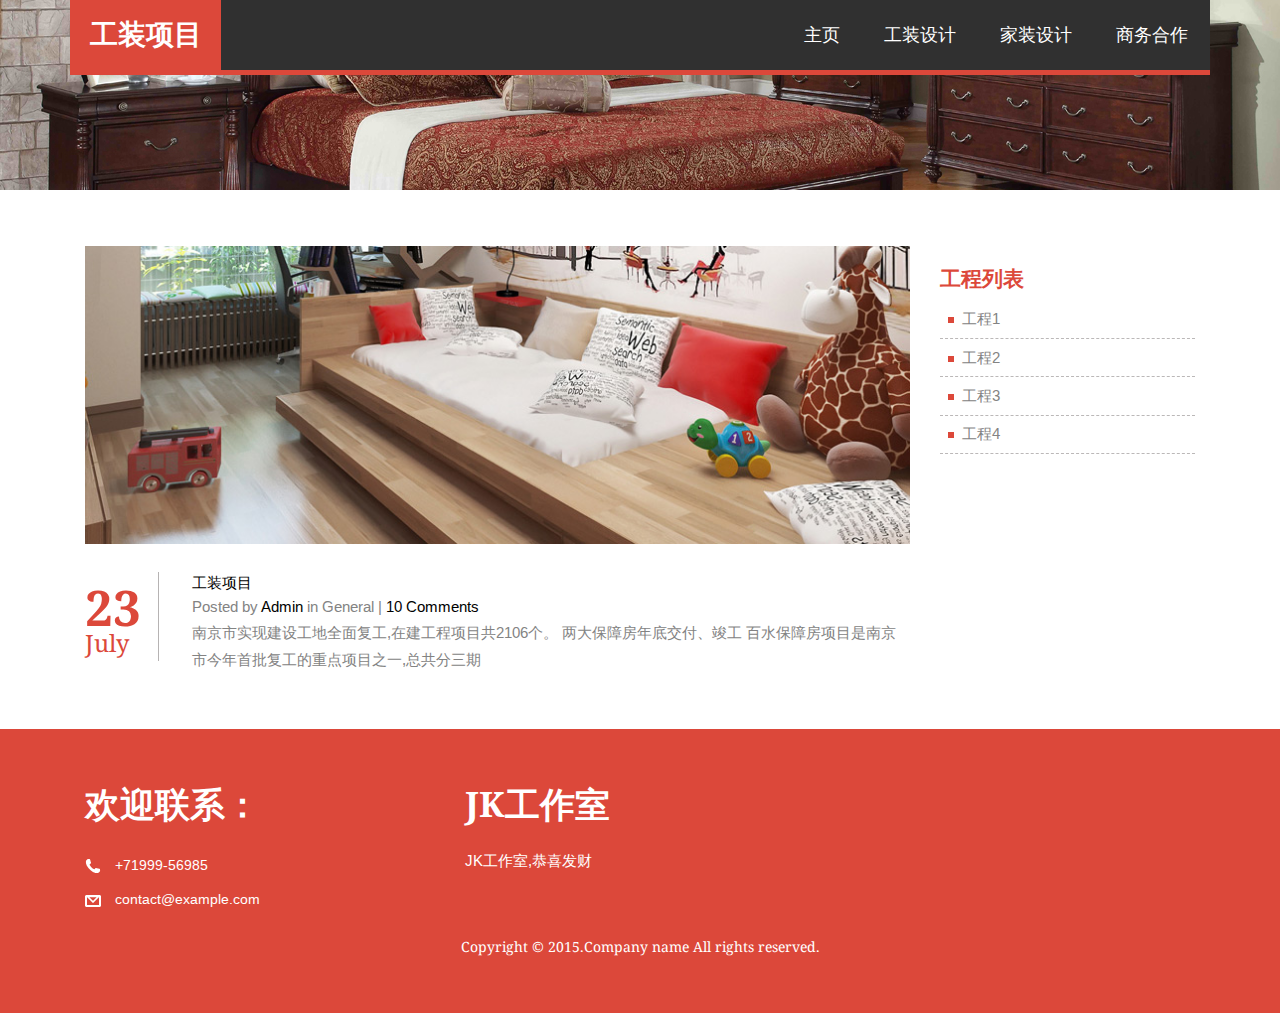
<file: gongzhuang.html>
<!DOCTYPE html>
<html>
<head>
<title>Single</title>
<link href="css/bootstrap.css" rel="stylesheet" type="text/css" media="all" />
<!-- jQuery (necessary for Bootstrap's JavaScript plugins) -->
<script src="js/jquery.min.js"></script>
<!-- Custom Theme files -->
<!--theme-style-->
<link href="css/style.css" rel="stylesheet" type="text/css" media="all" />	
<!--//theme-style-->
<meta name="viewport" content="width=device-width, initial-scale=1">
<meta http-equiv="Content-Type" content="text/html; charset=utf-8" />
<meta name="keywords" content="Furniture Home Responsive web template, Bootstrap Web Templates, Flat Web Templates, Andriod Compatible web template, 
Smartphone Compatible web template, free webdesigns for Nokia, Samsung, LG, SonyErricsson, Motorola web design" />
<script type="application/x-javascript"> addEventListener("load", function() { setTimeout(hideURLbar, 0); }, false); function hideURLbar(){ window.scrollTo(0,1); } </script>
<!--fonts-->
<link href='http://fonts.useso.com/css?family=Droid+Serif:400,700' rel='stylesheet' type='text/css'>
<link href='http://fonts.useso.com/css?family=Arimo:400,700' rel='stylesheet' type='text/css'>
<!--//fonts-->
  
</head>
<body> 
<!--header-->
<div class="header">
	<div class="banner">
		
	</div>
<!---->
<div class="header-top">
	<div class="container">
     		
     		<div class="clearfix"> </div>
			<div class="bottom-header">
     		 	<div class="logo">
     		 		<h1><a href="index.html">工装项目</a></h1>
     		 	</div>
     		 	<div class="top-nav">
				<span class="menu"><img src="images/menu.png" alt=""> </span>

     		 		<ul>
						<li  ><a href="index.html">主页</a></li>
     		 			<li ><a href="gongzhuang.html">工装设计</a></li>
     		 			<li><a href="jiazhuang.html">家装设计</a></li>
						
     		 			<li><a href="contact.html">商务合作</a></li>
     		 			<div class="clearfix"> </div>
     		 		</ul>
					<script>
						$("span.menu").click(function(){
							$(".top-nav ul").slideToggle(500, function(){
							});
						});
					</script>

     		 	</div>
     		 <div class="clearfix"> </div>
     		</div>
	</div>
</div>
<div class="content">
<!---->
<div class="container">
		<div class="blog">
		
		
			<div class="col-md-9">
				<div class="blog-grid-in">		
							<a href="#"><img class="img-responsive " src="images/sin.jpg" alt="" /></a>
					<div class="blog-top">
						<div class="blog-left">
							<b>23</b>
							<span>July</span>
						</div>
						<div class="top-blog">
							<a class="fast" href="single.html">工装项目</a>
							<p>Posted by <a href="single.html">Admin</a> in General | <a href="#">10 Comments</a></p> 
							<p class="to-blog">南京市实现建设工地全面复工,在建工程项目共2106个。 两大保障房年底交付、竣工 百水保障房项目是南京市今年首批复工的重点项目之一,总共分三期</p> 
         				</div>
						<div class="clearfix"> </div>
					</div>
					</div>
			
				</div>	
			<div class="col-md-3 categories-grid">
				<div class="grid-categories">
					<h4>工程列表</h4>
					<ul class="popular ">
						<li><a href="#"><i> </i>工程1</a></li>
						<li><a href="#"><i> </i>工程2</a></li>
						<li><a href="#"><i> </i>工程3</a></li>
						<li><a href="#"><i> </i>工程4</a></li>
						
					</ul>
				</div>
				
			</div>
			<div class="clearfix"> </div>
			
		</div>	
	</div>
	</div>
</div>
<div class="footer">
		<div class="container">
			<div class="footer-top">
				<div class="col-md-4 amet-sed">
				<h4>欢迎联系：</h4>
				
				<ul class="social">
					
					<li class="phone"><i> </i> +71999-56985</li>
					<li class="mail"><i> </i> contact@example.com</li>
				</ul>
				</div>
				<div class="col-md-4 amet-sed amet-medium">
				<h4>JK工作室</h4>
				<p>JK工作室,恭喜发财</p>
				</div>
				
				<div class="clearfix"> </div>
			</div>
				<p class="footer-class">Copyright &copy; 2015.Company name All rights reserved.</p>
		</div>
	</div>
</body>
</html>
</file>
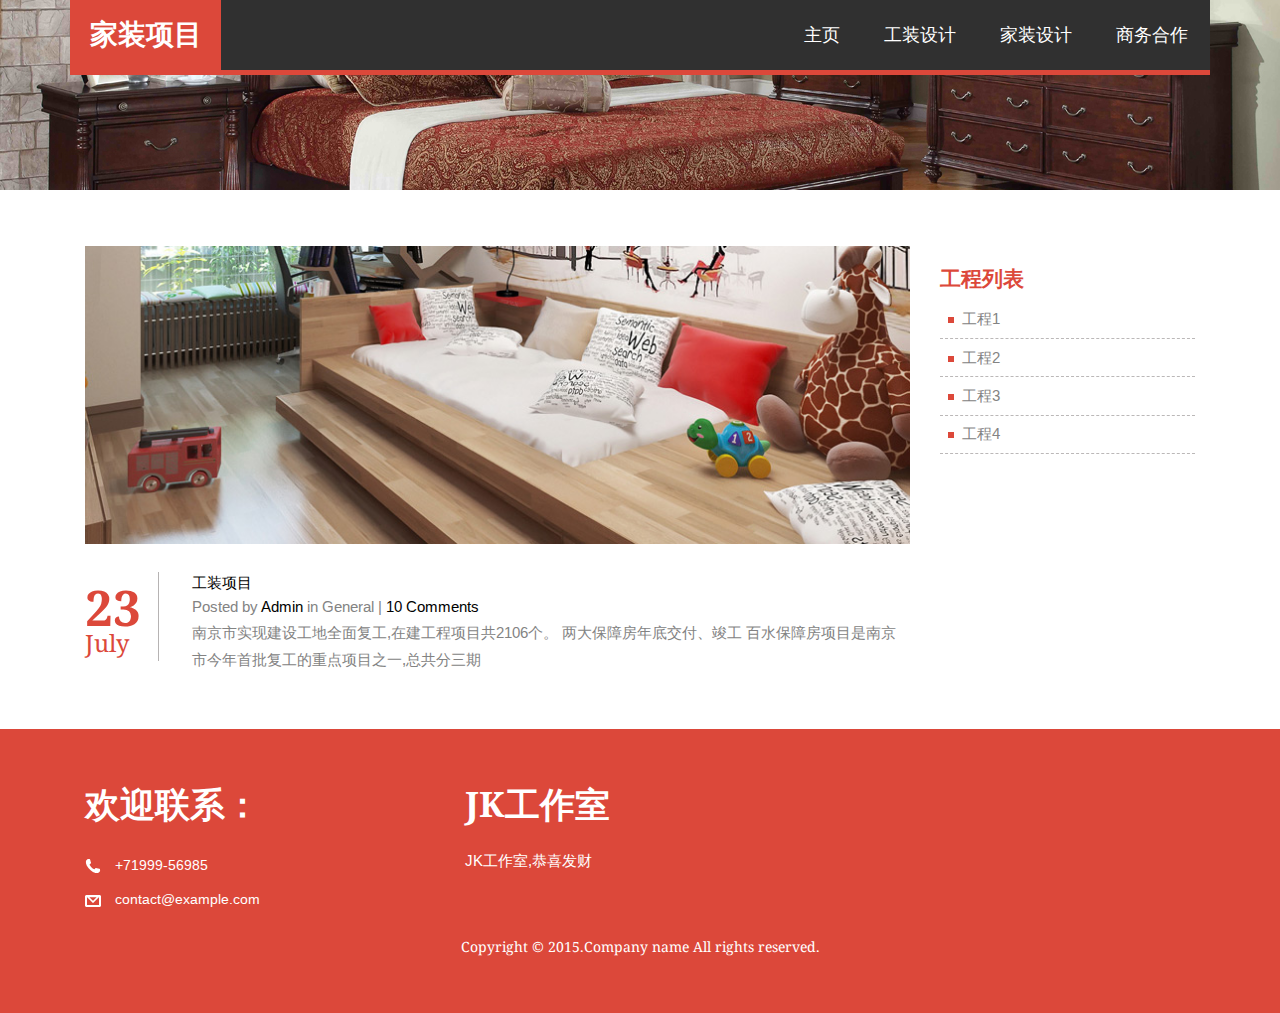
<file: jiazhuang.html>
<!DOCTYPE html>
<html>
<head>
<title>Single</title>
<link href="css/bootstrap.css" rel="stylesheet" type="text/css" media="all" />
<!-- jQuery (necessary for Bootstrap's JavaScript plugins) -->
<script src="js/jquery.min.js"></script>
<!-- Custom Theme files -->
<!--theme-style-->
<link href="css/style.css" rel="stylesheet" type="text/css" media="all" />	
<!--//theme-style-->
<meta name="viewport" content="width=device-width, initial-scale=1">
<meta http-equiv="Content-Type" content="text/html; charset=utf-8" />
<meta name="keywords" content="Furniture Home Responsive web template, Bootstrap Web Templates, Flat Web Templates, Andriod Compatible web template, 
Smartphone Compatible web template, free webdesigns for Nokia, Samsung, LG, SonyErricsson, Motorola web design" />
<script type="application/x-javascript"> addEventListener("load", function() { setTimeout(hideURLbar, 0); }, false); function hideURLbar(){ window.scrollTo(0,1); } </script>
<!--fonts-->
<link href='http://fonts.useso.com/css?family=Droid+Serif:400,700' rel='stylesheet' type='text/css'>
<link href='http://fonts.useso.com/css?family=Arimo:400,700' rel='stylesheet' type='text/css'>
<!--//fonts-->
  
</head>
<body> 
<!--header-->
<div class="header">
	<div class="banner">
		
	</div>
<!---->
<div class="header-top">
	<div class="container">
     		
     		<div class="clearfix"> </div>
			<div class="bottom-header">
     		 	<div class="logo">
     		 		<h1><a href="index.html">家装项目</a></h1>
     		 	</div>
     		 	<div class="top-nav">
				<span class="menu"><img src="images/menu.png" alt=""> </span>

     		 		<ul>
						<li  ><a href="index.html">主页</a></li>
     		 			<li ><a href="gongzhuang.html">工装设计</a></li>
     		 			<li><a href="jiazhuang.html">家装设计</a></li>
						
     		 			<li><a href="contact.html">商务合作</a></li>
     		 			<div class="clearfix"> </div>
     		 		</ul>
					<script>
						$("span.menu").click(function(){
							$(".top-nav ul").slideToggle(500, function(){
							});
						});
					</script>

     		 	</div>
     		 <div class="clearfix"> </div>
     		</div>
	</div>
</div>
<div class="content">
<!---->
<div class="container">
		<div class="blog">
		
		
			<div class="col-md-9">
				<div class="blog-grid-in">		
							<a href="#"><img class="img-responsive " src="images/sin.jpg" alt="" /></a>
					<div class="blog-top">
						<div class="blog-left">
							<b>23</b>
							<span>July</span>
						</div>
						<div class="top-blog">
							<a class="fast" href="single.html">工装项目</a>
							<p>Posted by <a href="single.html">Admin</a> in General | <a href="#">10 Comments</a></p> 
							<p class="to-blog">南京市实现建设工地全面复工,在建工程项目共2106个。 两大保障房年底交付、竣工 百水保障房项目是南京市今年首批复工的重点项目之一,总共分三期</p> 
         				</div>
						<div class="clearfix"> </div>
					</div>
					</div>
			
				</div>	
			<div class="col-md-3 categories-grid">
				<div class="grid-categories">
					<h4>工程列表</h4>
					<ul class="popular ">
						<li><a href="#"><i> </i>工程1</a></li>
						<li><a href="#"><i> </i>工程2</a></li>
						<li><a href="#"><i> </i>工程3</a></li>
						<li><a href="#"><i> </i>工程4</a></li>
						
					</ul>
				</div>
				
			</div>
			<div class="clearfix"> </div>
			
		</div>	
	</div>
	</div>
</div>
<div class="footer">
		<div class="container">
			<div class="footer-top">
				<div class="col-md-4 amet-sed">
				<h4>欢迎联系：</h4>
				
				<ul class="social">
					
					<li class="phone"><i> </i> +71999-56985</li>
					<li class="mail"><i> </i> contact@example.com</li>
				</ul>
				</div>
				<div class="col-md-4 amet-sed amet-medium">
				<h4>JK工作室</h4>
				<p>JK工作室,恭喜发财</p>
				</div>
				
				<div class="clearfix"> </div>
			</div>
				<p class="footer-class">Copyright &copy; 2015.Company name All rights reserved.</p>
		</div>
	</div>
</body>
</html>
</file>
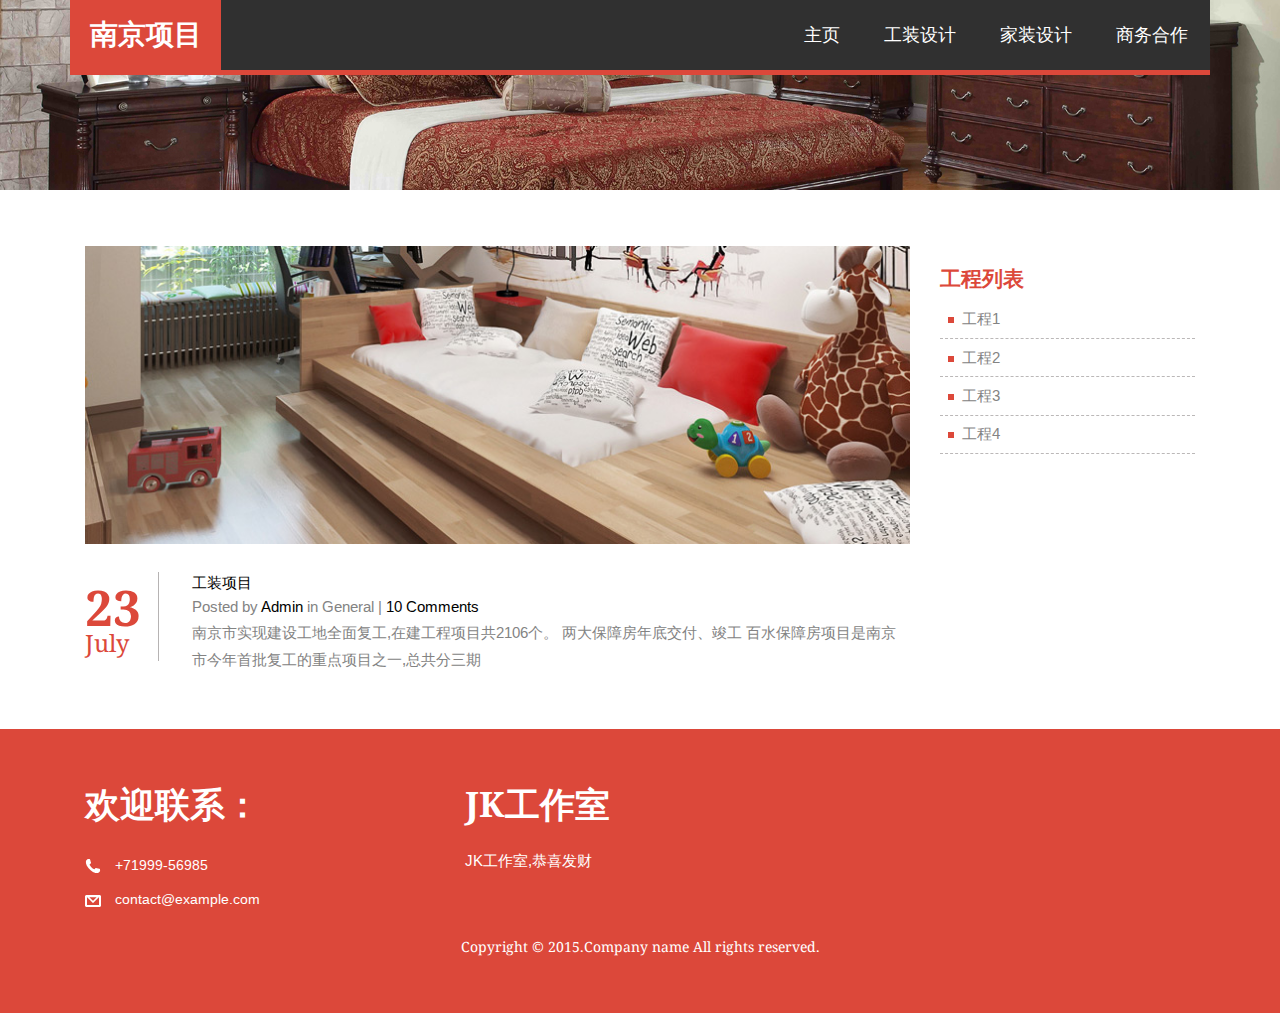
<file: single.html>
<!DOCTYPE html>
<html>
<head>
<title>Single</title>
<link href="css/bootstrap.css" rel="stylesheet" type="text/css" media="all" />
<!-- jQuery (necessary for Bootstrap's JavaScript plugins) -->
<script src="js/jquery.min.js"></script>
<!-- Custom Theme files -->
<!--theme-style-->
<link href="css/style.css" rel="stylesheet" type="text/css" media="all" />	
<!--//theme-style-->
<meta name="viewport" content="width=device-width, initial-scale=1">
<meta http-equiv="Content-Type" content="text/html; charset=utf-8" />
<meta name="keywords" content="Furniture Home Responsive web template, Bootstrap Web Templates, Flat Web Templates, Andriod Compatible web template, 
Smartphone Compatible web template, free webdesigns for Nokia, Samsung, LG, SonyErricsson, Motorola web design" />
<script type="application/x-javascript"> addEventListener("load", function() { setTimeout(hideURLbar, 0); }, false); function hideURLbar(){ window.scrollTo(0,1); } </script>
<!--fonts-->
<link href='http://fonts.useso.com/css?family=Droid+Serif:400,700' rel='stylesheet' type='text/css'>
<link href='http://fonts.useso.com/css?family=Arimo:400,700' rel='stylesheet' type='text/css'>
<!--//fonts-->
  
</head>
<body> 
<!--header-->
<div class="header">
	<div class="banner">
		
	</div>
<!---->
<div class="header-top">
	<div class="container">
     		
     		<div class="clearfix"> </div>
			<div class="bottom-header">
     		 	<div class="logo">
     		 		<h1><a href="index.html">南京项目</a></h1>
     		 	</div>
     		 	<div class="top-nav">
				<span class="menu"><img src="images/menu.png" alt=""> </span>

     		 		<ul>
						<li  ><a href="index.html">主页</a></li>
     		 			<li ><a href="gongzhuang.html">工装设计</a></li>
     		 			<li><a href="jiazhuang.html">家装设计</a></li>
						
     		 			<li><a href="contact.html">商务合作</a></li>
     		 			<div class="clearfix"> </div>
     		 		</ul>
					<script>
						$("span.menu").click(function(){
							$(".top-nav ul").slideToggle(500, function(){
							});
						});
					</script>

     		 	</div>
     		 <div class="clearfix"> </div>
     		</div>
	</div>
</div>
<div class="content">
<!---->
<div class="container">
		<div class="blog">
		
		
			<div class="col-md-9">
				<div class="blog-grid-in">		
							<a href="#"><img class="img-responsive " src="images/sin.jpg" alt="" /></a>
					<div class="blog-top">
						<div class="blog-left">
							<b>23</b>
							<span>July</span>
						</div>
						<div class="top-blog">
							<a class="fast" href="single.html">工装项目</a>
							<p>Posted by <a href="single.html">Admin</a> in General | <a href="#">10 Comments</a></p> 
							<p class="to-blog">南京市实现建设工地全面复工,在建工程项目共2106个。 两大保障房年底交付、竣工 百水保障房项目是南京市今年首批复工的重点项目之一,总共分三期</p> 
         				</div>
						<div class="clearfix"> </div>
					</div>
					</div>
			
				</div>	
			<div class="col-md-3 categories-grid">
				<div class="grid-categories">
					<h4>工程列表</h4>
					<ul class="popular ">
						<li><a href="#"><i> </i>工程1</a></li>
						<li><a href="#"><i> </i>工程2</a></li>
						<li><a href="#"><i> </i>工程3</a></li>
						<li><a href="#"><i> </i>工程4</a></li>
						
					</ul>
				</div>
				
			</div>
			<div class="clearfix"> </div>
			
		</div>	
	</div>
	</div>
</div>
<div class="footer">
		<div class="container">
			<div class="footer-top">
				<div class="col-md-4 amet-sed">
				<h4>欢迎联系：</h4>
				
				<ul class="social">
					
					<li class="phone"><i> </i> +71999-56985</li>
					<li class="mail"><i> </i> contact@example.com</li>
				</ul>
				</div>
				<div class="col-md-4 amet-sed amet-medium">
				<h4>JK工作室</h4>
				<p>JK工作室,恭喜发财</p>
				</div>
				
				<div class="clearfix"> </div>
			</div>
				<p class="footer-class">Copyright &copy; 2015.Company name All rights reserved.</p>
		</div>
	</div>
</body>
</html>
</file>
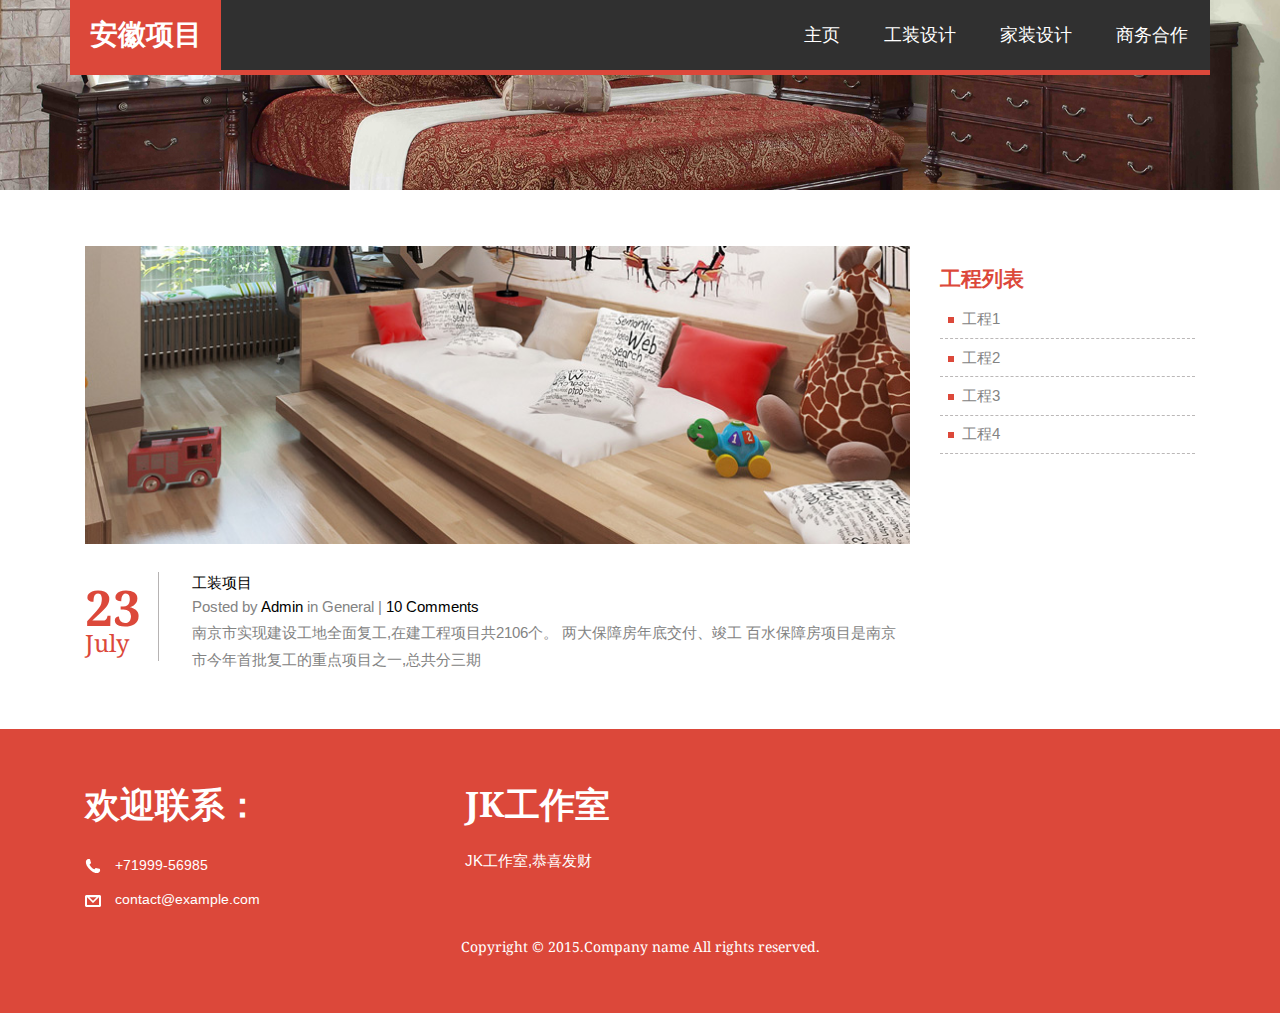
<file: single2.html>
<!DOCTYPE html>
<html>
<head>
<title>Single</title>
<link href="css/bootstrap.css" rel="stylesheet" type="text/css" media="all" />
<!-- jQuery (necessary for Bootstrap's JavaScript plugins) -->
<script src="js/jquery.min.js"></script>
<!-- Custom Theme files -->
<!--theme-style-->
<link href="css/style.css" rel="stylesheet" type="text/css" media="all" />	
<!--//theme-style-->
<meta name="viewport" content="width=device-width, initial-scale=1">
<meta http-equiv="Content-Type" content="text/html; charset=utf-8" />
<meta name="keywords" content="Furniture Home Responsive web template, Bootstrap Web Templates, Flat Web Templates, Andriod Compatible web template, 
Smartphone Compatible web template, free webdesigns for Nokia, Samsung, LG, SonyErricsson, Motorola web design" />
<script type="application/x-javascript"> addEventListener("load", function() { setTimeout(hideURLbar, 0); }, false); function hideURLbar(){ window.scrollTo(0,1); } </script>
<!--fonts-->
<link href='http://fonts.useso.com/css?family=Droid+Serif:400,700' rel='stylesheet' type='text/css'>
<link href='http://fonts.useso.com/css?family=Arimo:400,700' rel='stylesheet' type='text/css'>
<!--//fonts-->
  
</head>
<body> 
<!--header-->
<div class="header">
	<div class="banner">
		
	</div>
<!---->
<div class="header-top">
	<div class="container">
     		
     		<div class="clearfix"> </div>
			<div class="bottom-header">
     		 	<div class="logo">
     		 		<h1><a href="index.html">安徽项目</a></h1>
     		 	</div>
     		 	<div class="top-nav">
				<span class="menu"><img src="images/menu.png" alt=""> </span>

     		 		<ul>
						<li  ><a href="index.html">主页</a></li>
     		 			<li ><a href="gongzhuang.html">工装设计</a></li>
     		 			<li><a href="jiazhuang.html">家装设计</a></li>
						
     		 			<li><a href="contact.html">商务合作</a></li>
     		 			<div class="clearfix"> </div>
     		 		</ul>
					<script>
						$("span.menu").click(function(){
							$(".top-nav ul").slideToggle(500, function(){
							});
						});
					</script>

     		 	</div>
     		 <div class="clearfix"> </div>
     		</div>
	</div>
</div>
<div class="content">
<!---->
<div class="container">
		<div class="blog">
		
		
			<div class="col-md-9">
				<div class="blog-grid-in">		
							<a href="#"><img class="img-responsive " src="images/sin.jpg" alt="" /></a>
					<div class="blog-top">
						<div class="blog-left">
							<b>23</b>
							<span>July</span>
						</div>
						<div class="top-blog">
							<a class="fast" href="single.html">工装项目</a>
							<p>Posted by <a href="single.html">Admin</a> in General | <a href="#">10 Comments</a></p> 
							<p class="to-blog">南京市实现建设工地全面复工,在建工程项目共2106个。 两大保障房年底交付、竣工 百水保障房项目是南京市今年首批复工的重点项目之一,总共分三期</p> 
         				</div>
						<div class="clearfix"> </div>
					</div>
					</div>
			
				</div>	
			<div class="col-md-3 categories-grid">
				<div class="grid-categories">
					<h4>工程列表</h4>
					<ul class="popular ">
						<li><a href="#"><i> </i>工程1</a></li>
						<li><a href="#"><i> </i>工程2</a></li>
						<li><a href="#"><i> </i>工程3</a></li>
						<li><a href="#"><i> </i>工程4</a></li>
						
					</ul>
				</div>
				
			</div>
			<div class="clearfix"> </div>
			
		</div>	
	</div>
	</div>
</div>
<div class="footer">
		<div class="container">
			<div class="footer-top">
				<div class="col-md-4 amet-sed">
				<h4>欢迎联系：</h4>
				
				<ul class="social">
					
					<li class="phone"><i> </i> +71999-56985</li>
					<li class="mail"><i> </i> contact@example.com</li>
				</ul>
				</div>
				<div class="col-md-4 amet-sed amet-medium">
				<h4>JK工作室</h4>
				<p>JK工作室,恭喜发财</p>
				</div>
				
				<div class="clearfix"> </div>
			</div>
				<p class="footer-class">Copyright &copy; 2015.Company name All rights reserved.</p>
		</div>
	</div>
</body>
</html>
</file>
<file: css/style.css>
/*--A Design by W3layouts 
Author: W3layout
Author URL: http://w3layouts.com
License: Creative Commons Attribution 3.0 Unported
License URL: http://creativecommons.org/licenses/by/3.0/
--*/
body{
	background:#fff;
	font-family: 'Droid Serif', serif;
}
body a{
	transition: 0.5s all;
	-webkit-transition: 0.5s all;
	-o-transition: 0.5s all;
	-moz-transition: 0.5s all;
	-ms-transition: 0.5s all;
}
 ul{
	padding: 0;
	margin: 0;
}
h1,h2,h3,h4,h5,h6,label,p{
	margin:0;	
}
/*----*/
.slider{
	position:relative;
}
.rslides {
  position: relative;
  list-style: none;
  overflow: hidden;
  width: 100%;
  padding: 0;
  margin: 0;
  }
.rslides li {
  -webkit-backface-visibility: hidden;
  position: absolute;
  display: none;
  width: 100%;
  left: 0;
  top: 0;
  }
.rslides li:first-child {
  position: relative;
  display: block;
  float: left;
  }
.rslides img {
  display: block;
  height: auto;
  float: left;
  width: 100%;
  border: 0;
  }
.callbacks_nav {
  position: absolute;
  -webkit-tap-highlight-color: rgba(0,0,0,0);
  top: 50%;
  left: 0;
  opacity: 0.7;
  z-index: 3;
  text-indent: -9999px;
  overflow: hidden;
  text-decoration: none;
  height: 34px;
  width: 34px;
  background:  url("../images/img-sprite.png") no-repeat -41px -3px;
  }
.callbacks_nav.next {
  left: auto;
  background-position: -80px -3px;
  right: 0;
 }
/*----*/
.banner{
	background:url(../images/banner1.jpg) no-repeat center;
	width:100%;
	min-height:190px;
	display:block;
	background-size:cover;
}
.header{
	position:relative;
}
.header-top {
  position: absolute;
  top: 0;
  width: 100%;
  z-index:999;
}
.search{
	float:right;
	position:relative;
	width:20%;	
	background:#fff;
	margin:1em 0;
}
.search input[type="text"] {
	outline: none;
	padding:8px 15px;
	background: none;
	width: 87%;
	border: none;
	font-size:0.8em;
	color:#4c4c4c;	
}
.search input[type="submit"] {	
	width: 31px;
	height: 31px;
	background:#DC483A url(../images/img-sprite.png)no-repeat -5px -5px ;
	padding: 0px 1px;
	border: none;
	cursor: pointer;
	position:absolute;
	outline: none;
	right:0;
}
.bottom-header{
	background:#303030;
	border-bottom:5px solid #DC483A;
}
.logo{
	float:left;
}
.logo h1{
	  font-weight: 700;
	font-size:2em;
	font-family: 'Arimo', sans-serif;
}
.logo h1 a{
	text-decoration:none;
	color:#fff;
	background:#DC483A;
	padding: 0.7em;
  display: block;
}
.top-nav{
	float:right;
}
.top-nav ul li {
	display:inline-block;
	float:left;
}
.top-nav ul li  a {
	display:block;
	outline: none;
	color: #fff;
	text-decoration: none;
	font-size: 1.3em;
	padding: 1.21em;
	font-family: 'Arimo', sans-serif;

}
.top-nav ul li.active  a,.top-nav ul li  a:hover {
	background:#DC483A;
	color:#fff;
}
.top-nav span.menu{
	display: none;
}
/*----*/
.top-grid-top{
	position:relative;
}
.top-grids{
	position:absolute;
	  top: -48px;
	width:100%;
	z-index:999;
}
.top-grid h3{
	color:#DC483A;
	font-size:1.3em;
	padding:0.8em;
	background:#fff;
	text-transform:uppercase;
	font-family: 'Arimo', sans-serif;
}
a.read{
	text-decoration:none;
	color:#fff;
	font-size:1.1em;
	padding:0.5em 1em;
	width:100%;
	display:block;
	font-family: 'Arimo', sans-serif;
	height: 40px;
	background:#DC483A url("../images/ar1.png") no-repeat 310px 0px;
}
a.read:hover{
	background:#303030 url("../images/ar.png") no-repeat 310px 0px;
}
.middle-grid {
  margin: 20em 0 0;
    border-top:1px dashed #BBB8B8;
  padding: 3em 0em 0;
}
.grid-middle h3{
	color:#000;
	font-size:2em;
	padding: 0 0 1em;
	font-family: 'Arimo', sans-serif;
}
.grid-middle p{
	color:#838383;
	font-size:1.1em;
	font-family: 'Arimo', sans-serif;
	line-height:1.7em;
}
.grid-middle span{
	color:#DC483A;
	font-size:1.1em;
	font-family: 'Arimo', sans-serif;
	line-height:1.5em;
	padding: 0 0 1em;
	display: block;
}
.grid-middle ul{
	padding: 0.5em 0 1em;
}
.grid-middle ul li{
	list-style:none;
	border-bottom: 1px dashed #BBB8B8;
}
.grid-middle ul li a{
	color:#838383;
	font-size:1.1em;
	font-family: 'Arimo', sans-serif;
	padding: 0.5em 0; 
	display: block;
	text-decoration:none;	
}
.grid-middle ul li a i{
	background:#DC483A;
	width:6px;
	height:6px;
	display:inline-block;
	vertical-align:middle;
	margin: 0 8px 0px;
}
.grid-middle ul li a:hover{
	color:#DC483A;
	padding: 0.5em 0 0.5em 0.3em; 
		
}
.grid-middle ul li:nth-child(8){
	border-bottom:none;
}
.news{
	float:left;
	width:70%;
}
.news-in{
	float:right;
	width: 25%;
	margin-left: 2%;
}
.grid-middle b {
  color: #DC483A;
  font-size: 1.1em;
  font-family: 'Arimo', sans-serif;
  line-height: 1.5em;
  padding: 0 0 0.2em;
  display: block;
}
.latest-grid {
  padding: 1em 0;
}
.bottom-grid h3 {
  color: #000;
  font-size: 2em;
  padding: 0 0.5em 1em;
}
.bottom-grids p{
	color:#838383;
	font-size:1.1em;
	font-family: 'Arimo', sans-serif;
	line-height:1.7em;
	padding:0.8em 0 0;
}
a.more{
	text-decoration: none;
  color: #fff;
  font-size: 1.1em;
  padding: 0.5em 0.8em;
  width: 45%;
  display: block;
  font-family: 'Arimo', sans-serif;
  height: 40px;
  background: #DC483A url("../images/ar1.png") no-repeat 117px 0px;
  margin: 0.8em 0 0;
}
a.more:hover{
	background:#303030 url("../images/ar.png") no-repeat 117px 0px;
}
/*--about-top--*/
ul.place{
	padding: 0;
	margin: 6px 0;
	background: #DC483A;
	width: 100%;
}
ul.place li{
	display: inline-block;
	padding: 6px;
}
ul.place li {
	font-size: 1em;
	color: #fff;
	text-decoration: none;
	cursor: pointer;
	font-family: 'Arimo', sans-serif;
}
.possible-about p{
	color:#727272;
	font-size:1em;
	line-height:1.5em;
	font-family: 'Arimo', sans-serif;
}
.possible-about h4{
	font-size: 1.4em;
	color: #000;
	padding: 0 0 1em;
}
.bottom-grid {
  padding: 3em 0;
}
/*--about--*/
.about {
	padding: 4em 0 0;
}
.about-bottom {
	padding: 2.5em 0 0;
}
.about-grid h6 {
	font-size: 1.2em;
	line-height: 1.7em;
	font-family: 'Arimo', sans-serif;
}
.about-grid h6 a{
	color:#DC483A;
	text-decoration:none;
}
.about-grid h6 a:hover{
	color:#303030;
}
.about-grid p {
	padding:0.5em 0 0;
	color: #838383;
	font-size: 1.1em;
	line-height: 1.7em;
	font-family: 'Arimo', sans-serif;
}
.about h2{
	font-size: 3em;
	color: #000;
	text-align:center;
	
}
/*--portfolio--*/
.product h2{
	font-size: 3em;
	color: #000;
	text-align:center;
	padding:0 0 1em;
}
#filters {
	margin:0 0 2%;
	list-style: none;
}
#filters li {
	display:inline-block;
	display: -webkit-inline-box;
	display: -moz-inline-box;
	display: -o-inline-box;
	display: -ms-inline-box;
	padding: 0 1em;
	font-family: 'Arimo', sans-serif;
}
#filters li span {
	display: block;
	text-decoration: none;
	color: #303030;
	cursor: pointer;
	font-size: 1.1em;
	text-transform: uppercase;
	font-weight:600;
	
}
#filters li span:hover,#filters li.active  span{
	color:#DC483A;
}
#portfoliolist .portfolio {
	-webkit-box-sizing: border-box;
	-moz-box-sizing: border-box;
	-o-box-sizing: border-box;
	width: 31%;
	display: none;
	float: left;
	overflow: hidden;
	margin: 1%;
}
div#portfoliolist {
	padding: 0px 0px;
}	
.portfolio-wrapper {
	overflow:hidden;
	position: relative !important;
	cursor:pointer;	
	padding:  0;
}
.portfolio img {
	max-width:100%;
	transition: all 300ms!important;
	-webkit-transition: all 300ms!important;
	-moz-transition: all 300ms!important;
}
.portfolio .label {
	position: absolute;
	width: 100%;
	height:40px;
	bottom:-40px;
}
.portfolio .label-bg {
	background: #22B4B8;
	width: 100%;
	height:100%;
	position: absolute;
	top:0;
	left:0;
}
.portfolio .label-text {
	color:#fff;
	position: relative;
	z-index:500;
	padding:5px 8px;
}		
.portfolio .text-category {
	display:block;
	font-size:9px;
	font-size: 12px;
	text-transform:uppercase;
}

.product {
	padding: 4em 0 ;
}
.zoom-icon {
	position:absolute;
	top:0px;
	right:0px;
	bottom:0px;
	left:0px;
	display:block !important;
	opacity:1 !important;
	visibility:visible !important;
	background:transparent !important;
	border-radius:0;
	cursor:pointer;
	overflow:hidden;
	-webkit-transition:0.55s;
	-moz-transition:0.55s;
	-o-transition:0.55s;
	transition:0.55s;
}
.zoom-icon:after {
	position:absolute;
	display:block;
	top:50%;
	left:50%;
	top:50%;
	bottom:50%;
	width:0;
	height:0;
	content:"";
	background:url(../images/plus.png) 50% 50% no-repeat;
	border-radius:0;
	z-index:0;
	-webkit-transition:0.45s;
	-moz-transition:0.45s;
	-o-transition:0.45s;
	transition:0.45s;
}
.zoom-icon:before {
	position:absolute;
	left:-50%;
	top:48%;
	display:block;
	margin:0;
	height:0%;
	width:200%;
	background:url(../images/dark.png);
	content:"";
	border-radius:0;
	overflow:hidden;
	-webkit-transform:rotate(-55deg);
	-moz-transform:rotate(-55deg);
	-ms-transform:rotate(-55deg);
	-o-transform:rotate(-55deg);
	transform:rotate(-55deg);
	-webkit-transition:0.65s;
	-moz-transition:0.65s;
	-o-transition:0.65s;
	transition:0.65s;
}
 .portfolio-wrapper  a:hover .zoom-icon {
	-webkit-transition:0.4s;
	-moz-transition:0.4s;
	-o-transition:0.4s;
	transition:0.4s;
}
.portfolio-wrapper  a:hover .zoom-icon:before {
	left:-60%;
	top:-35%;
	height:200%;
	width:200%;
	-webkit-transform:rotate(-55deg);
	-moz-transform:rotate(-55deg);
	-ms-transform:rotate(-55deg);
	-o-transform:rotate(-55deg);
	transform:rotate(-55deg);
	-webkit-transition:0.6s;
	-moz-transition:0.6s;
	-o-transition:0.6s;
	transition:0.6s;
}
 .portfolio-wrapper  a:hover .zoom-icon:after {
	width:44px;
	height:63px;
	margin:-31px 0 0 -22px;
	-webkit-transition:0.45;
	-moz-transition:0.45;
	-o-transition:0.45;
	transition:0.45;
}
.portfolio-wrapper  a:hover .zoom-icon {
	visibility:visible;
	border-radius:0;
	overflow:hidden;
}
/*--blog--*/
.blog{
	padding: 4em 0em;	
}
.blog h2{
	font-size: 3em;
	color: #000;
	text-align:center;	
}
.blog-left{
	float: left;
	border-right: 1px solid #B6B3B3;
	padding-right: 1.5em;
	  width: 9%;
}
.top-blog {
	float: right;
	margin: 0 0 0 3%;
	width: 87%;
}
.blog-left b{
	font-size:3.5em;
	color:#DC483A;
	display:block;
	height:55px;
}
.blog-left span{
	font-size:1.7em;
	color:#DC483A;
}
ul.men-grid li{
	display:inline-block;
}
.top-blog p{
	font-size:1.1em;
	color:#838383;
	font-family: 'Arimo', sans-serif;
	line-height:1.7em;
}
.top-blog p a{
	text-decoration:none;
	color:#000;
}
.top-blog  a.fast{
	text-decoration:none;
	font-size:1.1em;
	text-transform:uppercase;
	color:#000;	
}
 h5.fast-in {
	font-size: 1.1em;
	text-transform: uppercase;
	color: #565454;
}
.top-blog  a.fast:hover{
	color:#000;
}
.top-blog p a:hover{
	color:#839655;
}
.blog-top {
  padding: 2em 0 0;
}
a.more-in{
	width:21.9%;
}
/*----*/
.categories-grid h4{
	color: #DC483A;
	font-size: 1.5em;
	font-weight: 700;
	padding: 1em 0 0.5em;
}
ul.popular li {
	 list-style: none;
	border-bottom: 1px dashed #BBB8B8;
}
ul.popular li a{
	color: #838383;
  font-size: 1.1em;
  font-family: 'Arimo', sans-serif;
  padding: 0.5em 0;
  display: block;
  text-decoration: none;
}
ul.popular li:nth-child(8) {
	border-bottom: none;
}
ul.popular-in li:nth-child(5) {
	border-bottom: none;
}
ul.popular li i {
	background: #DC483A;
  width: 6px;
  height: 6px;
  display: inline-block;
  vertical-align: middle;
  margin: 0 8px 0px;
}
ul.popular li a:hover{
	  color: #DC483A;
  padding: 0.5em 0 0.5em 0.3em;
}
.blog-grid {
	padding: 2em 0 0;
}
ul.start{
	text-align:center;
	padding: 4em 0 2em;
}
ul.start li{
	display:inline-block;
}
ul.start li a{
	text-decoration:none;
	color:#fff;
	font-size:1.2em;
	background:#303030;
	padding:0.5em 1em;
}
ul.start li a:hover{
	background:#DC483A;
}
ul.start li span{
	background:#DC483A;
	color:#fff;
	font-size:1.2em;
	padding:0.5em 1em;
}
/*--single--*/
.single-profile h4 {
	color: #DC483A;
	font-size: 1.5em;
	font-weight: 700;
	text-transform: uppercase;
}
.single-left {
	padding: 2em 0 0;
}
.post-top {
	padding: 0 2em 0 0em;
}
.single-profile {
	padding: 3em 0;
}
.post-top h6 {
	font-size: 1.5em;
	color: #DC483A;
	padding:0.3em 0;
}
.post-top p{
	color: #A09F9F;
	font-size: 1em;
	line-height: 1.7em;
	 font-family: 'Arimo', sans-serif;
}
/*----*/
.table-form form input[type="text"],.table-form textarea{
	padding:14px;
	display:block;
	width:98%;
	background:none;
	border: 1px solid #BBB8B8;
	border-radius:10px;
	-webkit-border-radius: 10px;
	-o-border-radius: 10px;
	-moz-border-radius: 10px;
	-ms-border-radius: 10px;
	outline:none;
	color:#838383;
	font-size:1em;	
}
.table-form textarea{
	resize:none;
	height:150px;		
}
.table-form input[type="submit"]{
	outline:none;
	cursor:pointer;
	border:none;
   transition: 0.5s all;
	-webkit-transition: 0.5s all;
	-o-transition: 0.5s all;
	-moz-transition: 0.5s all;
	-ms-transition: 0.5s all;
	text-decoration: none;
	color: #fff;
	font-size: 1.1em;
	padding: 0.5em 0.8em;
	width: 15%;
	text-align:left;
	font-family: 'Arimo', sans-serif;
	height: 40px;
	background: #DC483A url("../images/ar1.png") no-repeat 85px 0px;
	margin: 0.8em 0 0;	
}
.table-form input[type="submit"]:hover{
	background: #303030 url("../images/ar.png") no-repeat 85px 0px;
}
.table-form span{
	font-size:1.1em;
	display: block;
	padding: 0.5em 0;
	color:#838383;
}
.table-form div{
	margin:0.5em 0;
}
.leave-comment h3{
	color: #DC483A;
	font-size: 1.5em;
	font-weight: 700;
	text-transform: uppercase;
}
/*--contact--*/
.contact h2{
	font-size: 3em;
  color: #000;
  text-align: center;
}
.contact-right  h5 {
	color:#DC483A;
	margin-bottom:0.5em;
	font-size:1.7em;
	margin-top: 0px;
	
}
.contact-left input[type="text"],.contact-left textarea{
	padding:14px;
	display:block;
	width:98%;
	background:none;
	border: 1px solid #BBB8B8;
	border-radius:10px;
	-webkit-border-radius: 10px;
	-o-border-radius: 10px;
	-moz-border-radius: 10px;
	-ms-border-radius: 10px;
	outline:none;
	color:#838383;
	font-size:1em;	
}
.contact-left textarea{
	resize:none;
	height:150px;		
}
.contact-left input[type="submit"]{
	outline:none;
	cursor:pointer;
	border:none;
   transition: 0.5s all;
	-webkit-transition: 0.5s all;
	-o-transition: 0.5s all;
	-moz-transition: 0.5s all;
	-ms-transition: 0.5s all;
	text-decoration: none;
	color: #fff;
	font-size: 1.1em;
	padding: 0.5em 0.8em;
	width: 15%;
	text-align:left;
	font-family: 'Arimo', sans-serif;
	height: 40px;
	background: #DC483A url("../images/ar1.png") no-repeat 85px 0px;
	margin: 0.8em 0 0;	
}
.contact-left input[type="submit"]:hover{
	background: #303030 url("../images/ar.png") no-repeat 85px 0px;
}
.contact-right p{
	font-size:1.1em;
	color:#838383;
	line-height: 1.8em;
	font-family: 'Arimo', sans-serif;
}
.contact-right p a{
	text-decoration:underline;
	color:#838383;
	cursor:pointer;
}
.contact-right p a:hover{
	text-decoration:none;
}
.map iframe{
	border:none;
	width: 100%;
	height: 325px;
}
.map {
  margin: 0 0 -5px 0;
}
.contact-left span{
	font-size:1.1em;
	display: block;
	padding: 0.5em 0;
	color:#838383;
}
.contact {
	padding:4em 0;
}
.contact-right {
  padding-top: 1em;
}
/*--four--*/
.four {
	padding: 9em 0 10em 0;
    min-height: 478px;
}
.four h3 {
	color: #DC483A;
	font-size: 7em;
	text-align:center;
}
.four p {
  color: #838383;
  font-size: 1.6em;
  text-align:center;
  padding: 0.5em 0 1em;
}
a.go{
	  margin: 0 auto;
  width: 13.8%;
}
/*--footer--*/
.footer{
	background:#DC483A;
	padding:4em 0;
}
.amet-sed h4{
	margin:0 0 0.7em;
	font-size:2.5em;
	color:#fff;
	font-weight: 700;
}
.amet-sed p{
	margin:0 0 0.5em;
	font-size:1.1em;
	color:#fff;
	line-height: 1.7em;
	font-family: 'Arimo', sans-serif;
}
ul.social li{
	list-style:none;
	padding:0.5em 0;
	font-size:1em;
	color:#fff;
	font-family: 'Arimo', sans-serif;
}
ul.social li i{
	height: 18px;
	width: 21px;
	background: url("../images/img-sprite.png") -125px -11px;
	display:inline-block;	
	margin-right: 5px;
	vertical-align: middle;	
}
ul.social li.phone i{
	background-position:-153px -11px;
}
ul.social li.mail i{
	background-position:-179px -11px;
}
ul.social li a {
	text-decoration:none;
	font-size:1em;
	color:#fff;	
}
.amet-medium p{
	margin:0 0 1.3em;
	font-size:1.1em;
}
.amet-medium p a{
	 color:#fff;
	 text-decoration:none;
 }
.amet-medium p a:hover{
	color:#000;
}
ul.social-icons li{
	display:inline-block;
}
ul.social-icons li a span{
	height: 32px;
	width: 32px;
	background: url("../images/img-sprite.png")-12px -52px;
	display: inline-block;
	margin:0 0.4em 0 0;
}
ul.social-icons li.twitter a span{
	background-position: -92px -52px;
}
ul.social-icons li.gmail a span{
	background-position: -177px -52px;
}
ul.social-icons li.print a span{
	background-position: -265px -52px;
}
ul.social-icons li a span:hover{
	background-position: -52px -52px;
}
ul.social-icons li.twitter a span:hover{
	background-position: -136px -52px;
}
ul.social-icons li.gmail a span:hover{
	background-position: -221px -52px;
}
ul.social-icons li.print a span:hover{
	background-position: -306px -52px;
}
ul.social li.mail a:hover{
	color:#000;
}
.footer-class{
	text-align:center;
	color:#fff;
	margin: 1.5em 0 0;
}
.footer-class a{
	text-decoration:none;
	color:#000;	
}
.footer-class a:hover{
	color:#fff;
}
/*--responsive--*/
@media(max-width:1366px){
}
@media(max-width:1280px){
}
@media(max-width:1024px){
a.read {
  background: #DC483A url("../images/ar1.png") no-repeat 243px 0px;
}
a.read:hover {
  background: #303030 url("../images/ar.png") no-repeat 243px 0px;
}
a.more {
  width: 55.5%;
}
.grid-middle p {
  font-size: 0.9em;
}
.latest-grid {
  padding: 0.4em 0;
}
.grid-middle p {
  font-size: 1em;
}

a.go {
  width: 16.8%;
}
a.more-in {
  width: 26.6%;
}
.table-form input[type="submit"],.contact-left input[type="submit"] {
  width: 18.6%;
}
.contact-right h5 {
  font-size: 1.3em
}
}
@media(max-width:768px){
span.menu{
	display: block;
	text-align: right;
	cursor: pointer;
	position: relative;
}
.top-nav ul{
	display: none;
	position:absolute;
	width: 96.4%;
	z-index: 9999;
	left: 2%;
	margin:2em 0em;
	background:#DC483A;
	border:0;
}
.top-nav span.menu{
	display: block;
}
.top-nav ul li{
	display: block;
	float:none;
	padding:  0.3em;
	text-align: center;
}
.top-nav ul li a{
	color:#fff;
	display:block;
	margin:0;
	background: none;
	border:none;
	padding:0.4em;
}
.top-nav ul li a:hover,.top-nav ul li.active a{
	background: none;
	border:none;
	color:#000;	
}
.search {
  width: 28%;
}
.top-grid {
  float: left;
  width: 50%;
}
.top-grid:nth-child(3) {
	display:none;
}
a.read {
  background: #DC483A url("../images/ar1.png") no-repeat 291px 0px;
}
a.read:hover {
  background: #303030 url("../images/ar.png") no-repeat 291px 0px;
}
a.more {
  width: 22.7%;
}
.grid-middle h3 {
  padding: 0 0 0.5em;
}
.grid-middle ul {
  padding: 0.5em 0 0em;
}
.news {
  width: 70%;
}
.news-in {
  width: 87%;
}
.grid-middle {
  padding: 0em 1em 2em;
}
.bottom-grids img{
	margin:0 auto;
}
.bottom-grids {
	text-align:center;
	padding: 0 1em 1em;
}
.amet-sed h4 {
  margin: 0 0 0.3em;
}
.amet-sed {
  padding: 0 1em 1em;
}
.top-nav {
  padding: 1.7em 1.5em 0;
}
.top-grids {
  z-index: 99;
}
.about-grid {
  padding-bottom: 2em;
}
a.go {
  width: 21.7%;
}
a.more-in {
  width: 26.2%;
}
.blog-left b {
  font-size: 3em;
}
.blog-left {
  width: 12%;
}
.top-blog {
  width: 85%;
}
.post-top {
  padding: 0 1em 0 0em;
  float: left;
  width: 25%;
}
.table-form input[type="submit"],.contact-left input[type="submit"]  {
  width: 18.1%;
}
}
@media(max-width:640px){
.logo h1 {
  font-size: 1.7em;
}
.callbacks_nav {
  top: 58%;
}
.top-grid h3 {
  font-size: 1.2em;
  padding: 0.5em;
}
a.read {
  background: #DC483A url("../images/ar1.png") no-repeat 225px 0px;
}
a.read:hover {
  background: #303030 url("../images/ar.png") no-repeat 225px 0px;
}
.middle-grid {
  margin: 16em 0 0;
}
a.more {
  width: 28%;
}
.bottom-grid {
  padding: 0em 0 3em;
}
.amet-sed h4 {
  font-size: 2em;
}
.footer {
  padding: 2em 0;
}
.top-nav {
  padding: 1.3em 1.5em 0;
}
.about-bottom {
  padding: 2.5em 0 2em;
}
a.go {
  width: 26.8%;
}
#filters li span {
  font-size: 1em;
}
a.more-in {
  width: 32.4%;
}
.table-form input[type="submit"],.contact-left input[type="submit"] {
  width: 22.4%;
}
.single-profile {
  padding: 1.5em 0;
}
}
@media(max-width:480px){
.search {
  display: none;
}
.logo h1 {
  font-size: 1.4em;
}
.top-nav {
  padding: 1em 1.5em 0;
}
.header-top {
  margin-top: 1em;
}
.top-grid h3 {
  font-size: 1em;
}
.middle-grid {
	margin: 12em 0 0;
    padding: 2em 0em 0;
}
a.read {
  background: #DC483A url("../images/ar1.png") no-repeat 145px 0px;
}
a.read:hover {
  background: #303030 url("../images/ar.png") no-repeat 145px 0px;
}
a.more {
  width: 39%;
}
.banner {
  min-height: 125px;
}
.about {
  padding: 2em 0 0;
}
.about h2,.product h2,.blog h2 ,.contact h2{
  font-size: 2em;
}
.about-bottom {
  padding: 1.5em 0 2em;
}
a.go {
  width: 36%;
}
.four p {
  font-size: 1.2em;
}
#portfoliolist .portfolio {
  width: 48%;
}
.port{
  display:none;
}
#filters li {
  padding: 0 0.5em;
}
#filters li span {
  font-size: 0.8em;
}
.product h2 {
  padding: 0 0 0.5em;
}
.product,.blog,.contact {
  padding: 2em 0;
}
.blog-left b {
  font-size: 2em;
    height: 36px;
}
.blog-left span {
  font-size: 1.2em;
}
.top-blog a.fast {
  font-size: 1em;
}
a.more-in {
  width: 46%;
}
ul.start li a,ul.start li span {
  font-size: 1em;
}
.post-top {
  width: 50%;
}
.table-form input[type="submit"],.contact-left input[type="submit"] {
  width: 31.4%;
}
}
@media(max-width:320px){
.logo h1 {
  font-size: 1.1em;
}
.top-grid {
  width: 90%;
}
.top-grid:nth-child(2) {
  display:none;
}
.top-grids {
  top: -13px;
    left: 4%;
}
.top-nav {
  padding: 0.4em 0.8em 0;
}
a.read {
  background: #DC483A url("../images/ar1.png") no-repeat 181px 0px;
  background-size: 30px;
  font-size: 1em;
  padding: 0.3em 1em;
  height:30px;
}
a.read:hover {
  background: #DC483A url("../images/ar1.png") no-repeat 181px 0px;
}
.header-top {
  margin-top: 0em;
}
.middle-grid {
  margin: 13em 0 0;
  padding: 1.5em 0em 0;
}
.grid-middle h3 {
  font-size: 1.5em;
}
.grid-middle {
  padding: 0em 0em 1em;
}
a.more {
  background: #DC483A url("../images/ar1.png") no-repeat 94px 0px;
  background-size: 30px;
  font-size: 1em;
  padding: 0.3em 1em;
  height:30px;
    width: 46%;
}
a.more:hover {
  background: #303030 url("../images/ar.png") no-repeat 94px 0px;
	 background-size: 30px;
  }
p.sed{
	display:none;
}
.grid-middle span {
  font-size: 1em;
    padding: 0 0 0.5em;
}
.grid-middle ul li a {
  font-size: 1em;
}
.news {
  width: 70%;
}
.news-in {
  width: 69%;
}
.grid-middle label {
  font-size: 1em;
}
.bottom-grid h3 {
  font-size: 1.5em;
  padding: 0 0em 0.5em;
}
.bottom-grids {
  padding: 0 0em 0.7em;
}
.bottom-grids p {
  font-size: 1em;
}
.possible-about {
  padding: 0;
}
.possible-about h4 {
  font-size: 1.2em;
  padding: 0 0 0.5em;
}
.bottom-grid {
  padding: 0em 0 1.5em;
}
.amet-sed {
  padding: 0 0em 1em;
}
.footer {
  padding: 1.5em 0;
}
.amet-sed h4 {
  font-size: 1.5em;
}
.amet-sed p ,.amet-medium p{
  font-size: 1em;
}
.about-grid{
	padding:0 0 1em;
}
.col-md-5,.contact-left,.col-md-9,.col-md-3.categories-grid{
	padding:0;
}
.about-grid h6 {
  font-size: 1.1em;
}
.about-grid p {
  height: 50px;
 font-size:1em;
}
.about-bottom {
  padding: 0.8em 0 1em;
}
.banner {
  min-height: 87px;
}
.four h3 {
  font-size: 5em;
}
.four p {
  font-size: 1em;
}
.four {
  padding: 6em 0 7em 0;
  min-height: 350px;
}
.product, .blog, .contact {
  padding: 1.5em 0;
}
.about h2, .product h2, .blog h2, .contact h2 {
  font-size: 1.7em;
}
.contact-left input[type="text"], .contact-left textarea,
.table-form form input[type="text"], .table-form textarea {
  padding: 7px;
}
.contact-left textarea ,.table-form textarea{
  height: 100px;
}
.contact-right{
	padding:1em 0 0;
}
.contact-left input[type="submit"],.table-form input[type="submit"] {
  padding: 0.2em 0.8em;
  width: 42.8%;
  height: 30px;
  background-size: 30px;
}
.contact-left input[type="submit"]:hover,.table-form input[type="submit"]:hover {
  background-size: 30px;
}
.contact-right h5 {
  font-size: 1em;
}
.contact-right p {
  font-size: 1em;
}
.map iframe {
  height: 110px;
}
.blog-grid {
  padding: 1em 0 0;
}
.blog-left {
  width: 17%;
}
.top-blog {
  width: 77%;
}
.top-blog a.fast {
  font-size: 0.7em;
  line-height: 1.5em;
}
.top-blog p {
  font-size: 1em;
}
p.to-blog {
  display: none;
}
a.more-in {
  width: 60%;
}
ul.popular li a {
  font-size: 1em;
}
.categories-grid h4,.single-profile h4 ,.leave-comment h3{
  font-size: 1.3em;
}
ul.start li a, ul.start li span {
  font-size: 0.7em;
}
ul.start {
  padding: 1em 0 1em;
}
.single-left {
  padding: 1em 0 0;
}
.post-top h6{
	font-size:1.2em;
}
.footer-class {
  margin: 0.5em 0 0;
}
.top-nav ul li {
  padding:0; 
}
.top-nav ul li a{
 font-size:1em; 
}
.top-nav ul {
  margin: 1em 0em;
}
}
</file>
